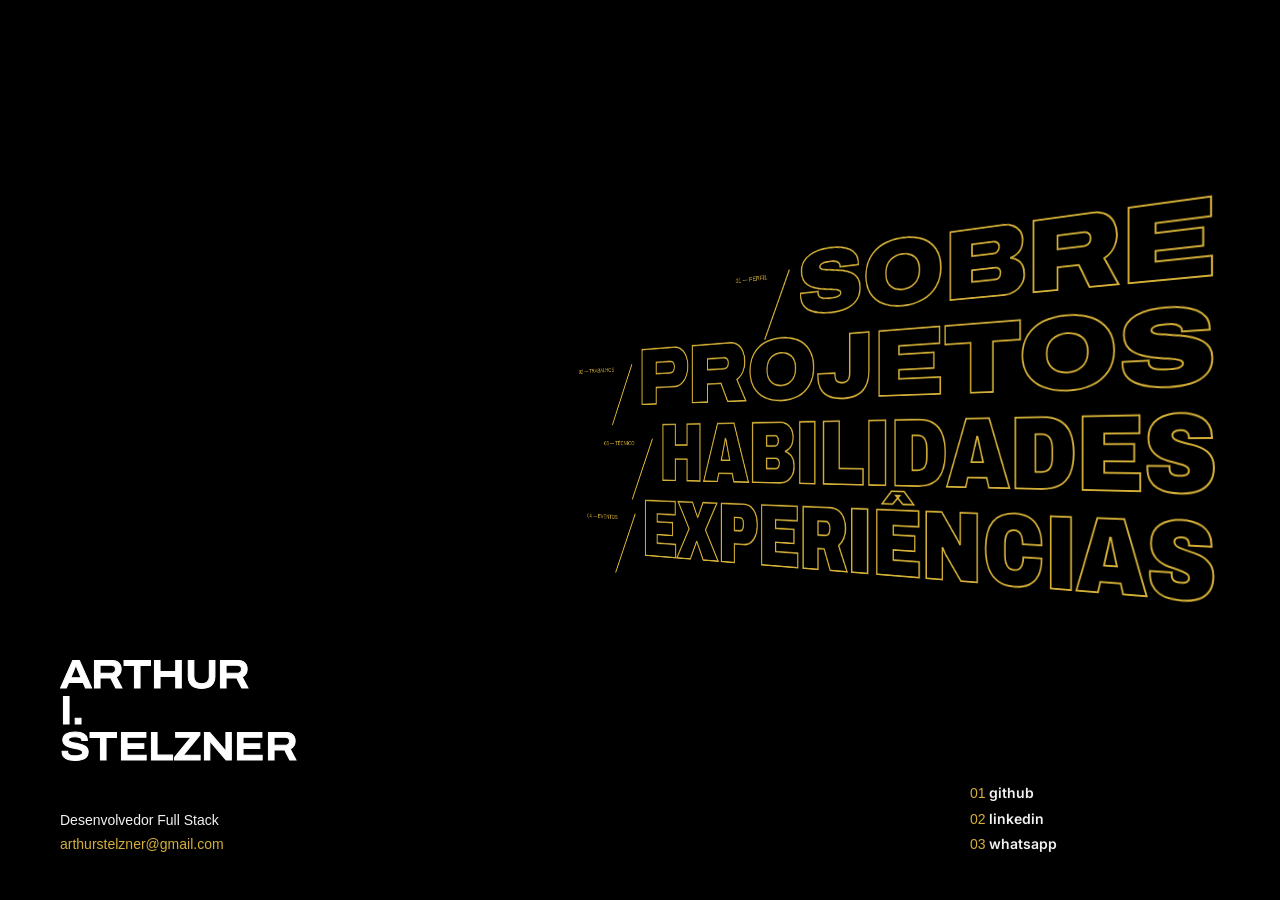
<file: index.html>
<!DOCTYPE html>
<html lang="pt-BR" class="night-mode">
<head>
  <meta charset="UTF-8">
  <meta name="viewport" content="width=device-width, initial-scale=1, minimum-scale=1, maximum-scale=5">
  <meta name="description" content="Portfólio de Arthur I. Stelzner — desenvolvedor full stack, criando experiências digitais com personalidade e precisão.">
  <meta name="theme-color" content="#000000">

  <!-- Aplica o tema salvo antes de qualquer pintura da página -->
  <script>
    (function () {
      try {
        var stored = localStorage.getItem('theme');
        var root = document.documentElement;

        if (stored === 'light-mode' || stored === 'night-mode') {
          root.classList.remove('night-mode', 'light-mode');
          root.classList.add(stored);
        }

        var meta = document.querySelector('meta[name="theme-color"]');
        if (meta) {
          meta.setAttribute('content', root.classList.contains('light-mode') ? '#f2f2f2' : '#000000');
        }
      } catch (error) {}
    })();
  </script>
  <meta property="og:title" content="Arthur I. Stelzner — Desenvolvedor Full Stack">
  <meta property="og:description" content="Portfólio de Arthur I. Stelzner — projetos, habilidades e contato.">
  <meta property="og:type" content="website">
  <title>Arthur I. Stelzner — Desenvolvedor Full Stack</title>

  <link rel="preload" href="assets/fonts/archivo-latin.woff2" as="font" type="font/woff2" crossorigin>
  <link rel="preload" href="assets/fonts/inter-latin.woff2" as="font" type="font/woff2" crossorigin>
  <link rel="stylesheet" href="css/style.css">
  <link rel="icon" href="assets/favicon.svg" type="image/svg+xml">
  <!-- Primeira pintura: fundo do tema + cortina opaca, sem flash de conteúdo cru -->
  <style>
    html { background-color: #000; }
    html.light-mode { background-color: #f2f2f2; }
    .curtain {
      position: fixed;
      inset: 0;
      z-index: 100;
      background-color: #000;
    }
    html.light-mode .curtain { background-color: #f2f2f2; }
  </style>
  <noscript>
    <style>
      .curtain { display: none !important; }
      body,
      body.home-page.intro {
        overflow-x: hidden !important;
        overflow-y: auto !important;
        height: auto !important;
        pointer-events: auto !important;
      }
      .stagePerspective { height: auto !important; overflow: visible !important; }
      .stageContainer { height: auto !important; }
      .stage {
        position: static !important;
        min-height: 0 !important;
        padding: 5vw 5vw 12vh 0 !important;
        transform: none !important;
        animation: none !important;
      }
      .projectContainer {
        visibility: visible !important;
        opacity: 1 !important;
        animation: none !important;
      }
      .ui .contact ul,
      .ui .links li,
      .ui .social li { opacity: 1 !important; transform: none !important; }
      .mobile-nav { display: none !important; }

      @media (max-width: 767px) {
        .ui {
          position: static !important;
          display: block !important;
          padding: 5vw var(--gutter) 0 !important;
        }

        .ui .info {
          position: static !important;
          display: block !important;
          width: 100% !important;
          height: auto !important;
          padding: 12vw 0 0 !important;
          overflow: visible !important;
          opacity: 1 !important;
          visibility: visible !important;
          pointer-events: auto !important;
        }

        .stagePerspective {
          padding-top: 8vw !important;
        }

        .home-tagline {
          position: static !important;
          margin: 8vw var(--gutter) 0 !important;
          max-width: none !important;
        }
      }
    </style>
  </noscript>
</head>
<body class="home-page loading">

  <div class="curtain" aria-hidden="true"></div>

  <header class="ui">
    <a class="logo" href="#" aria-label="Arthur I. Stelzner — início" data-close-overlays>
      <span class="slideUp"><span>Arthur</span></span>
      <span class="slideUp"><span>I.</span></span>
      <span class="slideUp"><span>Stelzner</span></span>
      <span class="logo-role" aria-hidden="true">Desenvolvedor Full Stack</span>
    </a>

    <button class="mobile-nav" type="button" aria-label="Abrir menu" aria-expanded="false" aria-controls="menu-principal">
      <span class="mobile-nav-box"><span class="mobile-nav-inner"></span></span>
    </button>

    <div class="info" id="menu-principal">
      <div class="left">
        <div class="contact">
          <ul>
            <li>Desenvolvedor Full Stack</li>
            <li class="email"><a href="mailto:arthurstelzner@gmail.com"><strong>arthurstelzner@gmail.com</strong></a></li>
          </ul>
        </div>

      </div>

      <div class="right">
        <nav class="social" aria-label="Redes sociais">
          <ul>
            <li><a href="https://github.com/ThurStelzner?tab=repositories" target="_blank" rel="noopener"><span>01</span> <strong>github</strong></a></li>
            <li><a href="https://www.linkedin.com/in/arthur-iantas-stelzner-867a392b5" target="_blank" rel="noopener"><span>02</span> <strong>linkedin</strong></a></li>
            <li><a href="https://wa.me/47997092604" target="_blank" rel="noopener"><span>03</span> <strong>whatsapp</strong></a></li>
          </ul>
        </nav>

        <button class="color-mode" type="button" data-mode="night" aria-label="Mudar para o tema claro" title="Mudar para o tema claro">
          <span class="icon icon-moon" aria-hidden="true">
            <svg viewBox="0 0 24 24" fill="none" stroke="currentColor" stroke-width="1.4" stroke-linecap="round" stroke-linejoin="round">
              <path d="M21 12.8A9 9 0 1 1 11.2 3a7 7 0 0 0 9.8 9.8Z"/>
            </svg>
          </span>
          <span class="icon icon-sun" aria-hidden="true">
            <svg viewBox="0 0 24 24" fill="none">
              <circle cx="12" cy="12" r="4" fill="currentColor"/>
              <g stroke="currentColor" stroke-width="1.8" stroke-linecap="round">
                <path d="M12 2v2.4M12 19.6V22M2 12h2.4M19.6 12H22M4.9 4.9l1.7 1.7M17.4 17.4l1.7 1.7M19.1 4.9l-1.7 1.7M6.6 17.4l-1.7 1.7"/>
              </g>
            </svg>
          </span>
        </button>
      </div>

      <div class="copyright">© 2026 Arthur I. Stelzner. Todos os direitos reservados.</div>
    </div>
  </header>

  <p class="home-tagline">Desenvolvo aplicações web completas, da arquitetura de dados à interface do usuário.</p>

  <div class="stagePerspective parallaxPerspective">
    <div class="stageContainer">
      <main class="stage">
        <ul class="projects" aria-label="Navegação principal">
          <li class="projectsLi">
            <div class="projectContainer">
              <a href="sobre.html" data-info="01 — perfil" data-year="01">Sobre</a>
            </div>
          </li>
          <li class="projectsLi">
            <div class="projectContainer">
              <a href="projetos.html" data-info="02 — trabalhos" data-year="02">Projetos</a>
            </div>
          </li>
          <li class="projectsLi projectsLi--wide">
            <div class="projectContainer">
              <a href="habilidades.html" data-info="03 — técnico" data-year="03">Habilidades</a>
            </div>
          </li>
          <li class="projectsLi projectsLi--compact">
            <div class="projectContainer">
              <a href="experiencias.html" data-info="04 — eventos" data-year="04">Experiências</a>
            </div>
          </li>
        </ul>
      </main>
    </div>
  </div>

  <script src="js/app.js"></script>
</body>
</html>
</file>
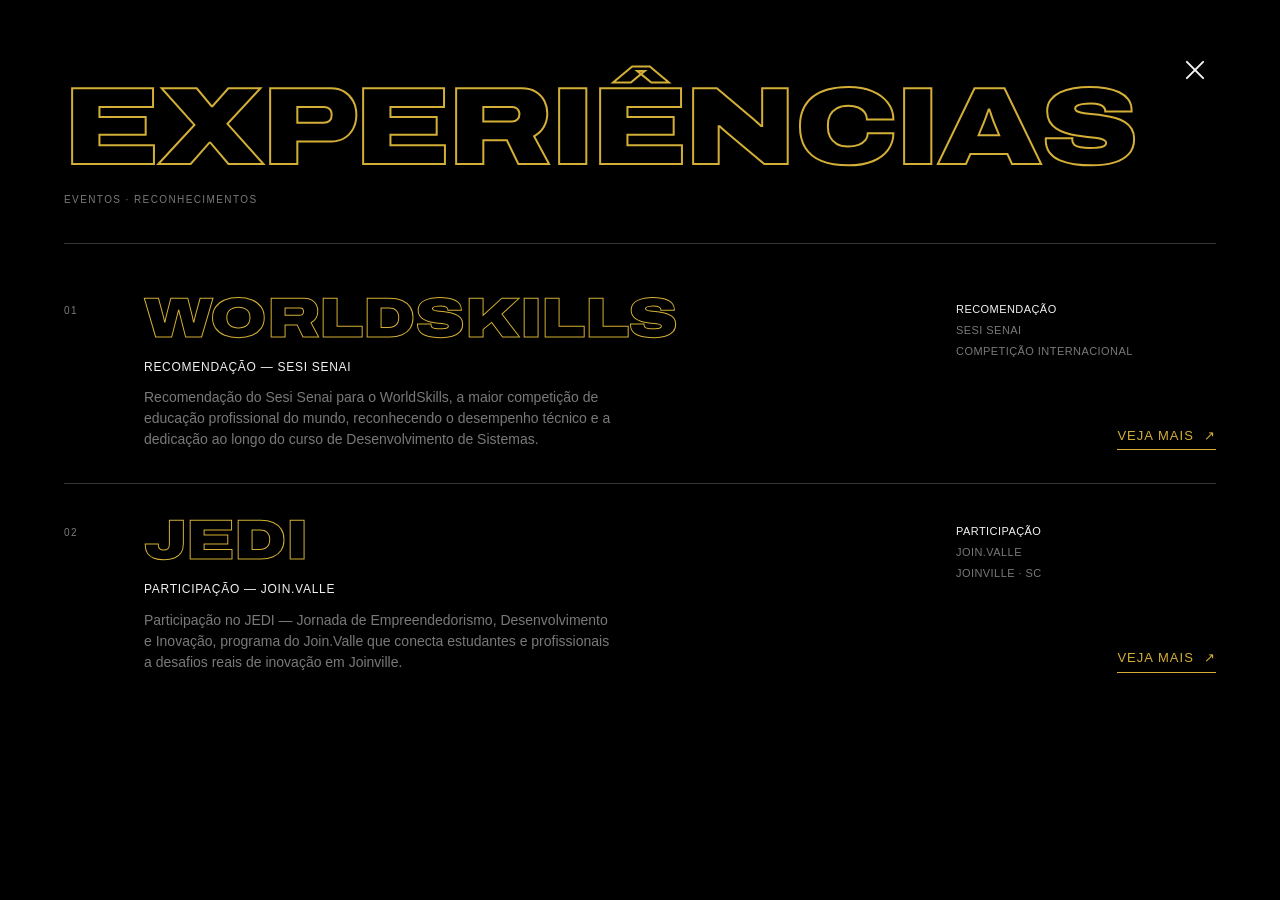
<file: experiencias.html>
<!DOCTYPE html>
<html lang="pt-BR" class="night-mode">
<head>
  <meta charset="UTF-8">
  <meta name="viewport" content="width=device-width, initial-scale=1, minimum-scale=1, maximum-scale=5">
  <meta name="description" content="Experiências e reconhecimentos de Arthur I. Stelzner — WorldSkills e JEDI (Join.Valle).">
  <meta name="theme-color" content="#000000">

  <!-- Aplica o tema salvo antes de qualquer pintura da página -->
  <script>
    (function () {
      try {
        var stored = localStorage.getItem('theme');
        var root = document.documentElement;

        if (stored === 'light-mode' || stored === 'night-mode') {
          root.classList.remove('night-mode', 'light-mode');
          root.classList.add(stored);
        }

        var meta = document.querySelector('meta[name="theme-color"]');
        if (meta) {
          meta.setAttribute('content', root.classList.contains('light-mode') ? '#f2f2f2' : '#000000');
        }
      } catch (error) {}
    })();
  </script>
  <meta property="og:title" content="Experiências — Arthur I. Stelzner">
  <meta property="og:description" content="Eventos e reconhecimentos de Arthur I. Stelzner — WorldSkills e JEDI.">
  <meta property="og:type" content="website">
  <title>Experiências — Arthur I. Stelzner</title>

  <link rel="preload" href="assets/fonts/archivo-latin.woff2" as="font" type="font/woff2" crossorigin>
  <link rel="preload" href="assets/fonts/inter-latin.woff2" as="font" type="font/woff2" crossorigin>
  <link rel="stylesheet" href="css/style.css">
  <link rel="icon" href="assets/favicon.svg" type="image/svg+xml">
  <!-- Primeira pintura: fundo do tema + cortina opaca, sem flash de conteúdo cru -->
  <style>
    html { background-color: #000; }
    html.light-mode { background-color: #f2f2f2; }
    .curtain {
      position: fixed;
      inset: 0;
      z-index: 100;
      background-color: #000;
    }
    html.light-mode .curtain { background-color: #f2f2f2; }
  </style>
  <noscript>
    <style>
      .curtain { display: none !important; }
      body { overflow: auto !important; height: auto !important; }
      .experience-detail { display: none !important; }
    </style>
  </noscript>
</head>
<body class="page experiencesShow loading" data-page="experiences">

  <div class="curtain" aria-hidden="true"></div>

  <!-- O cabeçalho não aparece nas páginas separadas: inert o mantém fora do foco e da leitura de tela. -->
  <header class="ui" inert>
    <a class="logo" href="index.html" aria-label="Arthur I. Stelzner — início">
      <span class="slideUp"><span>Arthur</span></span>
      <span class="slideUp"><span>I.</span></span>
      <span class="slideUp"><span>Stelzner</span></span>
      <span class="logo-role" aria-hidden="true">Desenvolvedor Full Stack</span>
    </a>

    <button class="mobile-nav" type="button" aria-label="Abrir menu" aria-expanded="false" aria-controls="menu-principal">
      <span class="mobile-nav-box"><span class="mobile-nav-inner"></span></span>
    </button>

    <div class="info" id="menu-principal">
      <div class="left">
        <div class="contact">
          <ul>
            <li>Desenvolvedor Full Stack</li>
            <li class="email"><a href="mailto:arthurstelzner@gmail.com"><strong>arthurstelzner@gmail.com</strong></a></li>
          </ul>
        </div>

      </div>

      <div class="right">
        <nav class="social" aria-label="Redes sociais">
          <ul>
            <li><a href="https://github.com/ThurStelzner?tab=repositories" target="_blank" rel="noopener"><span>01</span> <strong>github</strong></a></li>
            <li><a href="https://www.linkedin.com/in/arthur-iantas-stelzner-867a392b5" target="_blank" rel="noopener"><span>02</span> <strong>linkedin</strong></a></li>
            <li><a href="https://wa.me/47997092604" target="_blank" rel="noopener"><span>03</span> <strong>whatsapp</strong></a></li>
          </ul>
        </nav>

        <button class="color-mode" type="button" data-mode="night" aria-label="Mudar para o tema claro" title="Mudar para o tema claro">
          <span class="icon icon-moon" aria-hidden="true">
            <svg viewBox="0 0 24 24" fill="none" stroke="currentColor" stroke-width="1.4" stroke-linecap="round" stroke-linejoin="round">
              <path d="M21 12.8A9 9 0 1 1 11.2 3a7 7 0 0 0 9.8 9.8Z"/>
            </svg>
          </span>
          <span class="icon icon-sun" aria-hidden="true">
            <svg viewBox="0 0 24 24" fill="none">
              <circle cx="12" cy="12" r="4" fill="currentColor"/>
              <g stroke="currentColor" stroke-width="1.8" stroke-linecap="round">
                <path d="M12 2v2.4M12 19.6V22M2 12h2.4M19.6 12H22M4.9 4.9l1.7 1.7M17.4 17.4l1.7 1.7M19.1 4.9l-1.7 1.7M6.6 17.4l-1.7 1.7"/>
              </g>
            </svg>
          </span>
        </button>
      </div>

      <div class="copyright">© 2026 Arthur I. Stelzner. Todos os direitos reservados.</div>
    </div>
  </header>

  <section class="overlay experiences-panel is-open page-panel" id="experiencias" aria-labelledby="experiencias-titulo">
    <a class="btn-back" href="index.html" aria-label="Voltar ao início">
      <span class="btn-box"><span class="icon-close"></span></span>
    </a>

    <div class="overlay-scroll">
      <div class="experiences-panel-container">
        <header class="experiences-panel-head">
          <h2 class="experiences-panel-title" id="experiencias-titulo">Experiências</h2>
          <p class="experiences-panel-kicker">Eventos · Reconhecimentos</p>
        </header>

        <div class="experience-list">
          <article class="experience-item">
            <span class="experience-index" aria-hidden="true">01</span>
            <div class="experience-main">
              <h3 class="experience-name">WorldSkills</h3>
              <p class="experience-role">Recomendação — Sesi Senai</p>
              <p class="experience-desc">Recomendação do Sesi Senai para o WorldSkills, a maior competição de educação profissional do mundo, reconhecendo o desempenho técnico e a dedicação ao longo do curso de Desenvolvimento de Sistemas.</p>
            </div>
            <div class="experience-side">
              <div class="experience-meta">
                <span>Recomendação</span>
                <span>Sesi Senai</span>
                <span>Competição internacional</span>
              </div>
              <button class="experience-more" type="button" data-experience="worldskills">
                Veja mais <span aria-hidden="true">↗</span>
              </button>
            </div>
          </article>

          <article class="experience-item">
            <span class="experience-index" aria-hidden="true">02</span>
            <div class="experience-main">
              <h3 class="experience-name">JEDI</h3>
              <p class="experience-role">Participação — Join.Valle</p>
              <p class="experience-desc">Participação no JEDI — Jornada de Empreendedorismo, Desenvolvimento e Inovação, programa do Join.Valle que conecta estudantes e profissionais a desafios reais de inovação em Joinville.</p>
            </div>
            <div class="experience-side">
              <div class="experience-meta">
                <span>Participação</span>
                <span>Join.Valle</span>
                <span>Joinville · SC</span>
              </div>
              <button class="experience-more" type="button" data-experience="jedi">
                Veja mais <span aria-hidden="true">↗</span>
              </button>
            </div>
          </article>
        </div>
      </div>
    </div>
  </section>

  <section class="overlay experience-detail" id="experiencia-detalhe" role="dialog" aria-modal="true" aria-hidden="true" aria-labelledby="experiencia-titulo">
    <button class="btn-back" type="button" aria-label="Voltar para experiências" data-close-overlay>
      <span class="btn-box"><span class="icon-close"></span></span>
    </button>

    <div class="overlay-scroll">
      <div class="experience-detail-container">
        <header class="experience-detail-head">
          <p class="experience-detail-kicker" id="experiencia-kicker"></p>
          <h2 class="experience-detail-title" id="experiencia-titulo"></h2>
          <p class="experience-detail-role" id="experiencia-role"></p>
        </header>

        <div class="experience-detail-body">
          <div class="experience-detail-story">
            <p class="experience-detail-lead" id="experiencia-lead"></p>
            <div class="experience-detail-text" id="experiencia-texto"></div>
          </div>

          <div class="experience-detail-photos" id="experiencia-fotos" hidden></div>

          <aside class="experience-detail-meta" id="experiencia-meta" aria-label="Detalhes da experiência"></aside>
        </div>
      </div>
    </div>
  </section>

  <script src="js/app.js"></script>
</body>
</html>
</file>
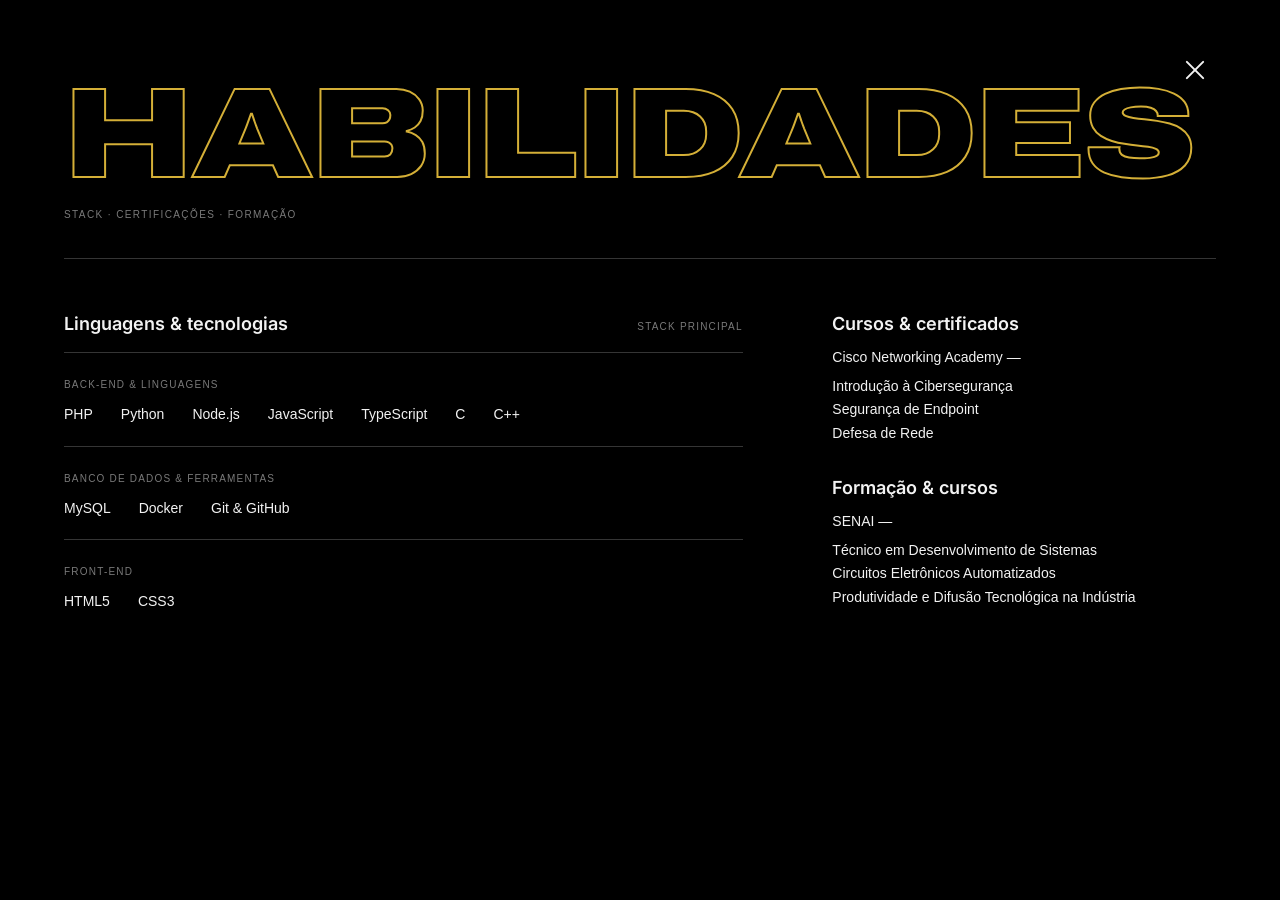
<file: habilidades.html>
<!DOCTYPE html>
<html lang="pt-BR" class="night-mode">
<head>
  <meta charset="UTF-8">
  <meta name="viewport" content="width=device-width, initial-scale=1, minimum-scale=1, maximum-scale=5">
  <meta name="description" content="Habilidades de Arthur I. Stelzner — linguagens, banco de dados, ferramentas, certificações e formação.">
  <meta name="theme-color" content="#000000">

  <!-- Aplica o tema salvo antes de qualquer pintura da página -->
  <script>
    (function () {
      try {
        var stored = localStorage.getItem('theme');
        var root = document.documentElement;

        if (stored === 'light-mode' || stored === 'night-mode') {
          root.classList.remove('night-mode', 'light-mode');
          root.classList.add(stored);
        }

        var meta = document.querySelector('meta[name="theme-color"]');
        if (meta) {
          meta.setAttribute('content', root.classList.contains('light-mode') ? '#f2f2f2' : '#000000');
        }
      } catch (error) {}
    })();
  </script>
  <meta property="og:title" content="Habilidades — Arthur I. Stelzner">
  <meta property="og:description" content="Stack, certificações e formação de Arthur I. Stelzner.">
  <meta property="og:type" content="website">
  <title>Habilidades — Arthur I. Stelzner</title>

  <link rel="preload" href="assets/fonts/archivo-latin.woff2" as="font" type="font/woff2" crossorigin>
  <link rel="preload" href="assets/fonts/inter-latin.woff2" as="font" type="font/woff2" crossorigin>
  <link rel="stylesheet" href="css/style.css">
  <link rel="icon" href="assets/favicon.svg" type="image/svg+xml">
  <!-- Primeira pintura: fundo do tema + cortina opaca, sem flash de conteúdo cru -->
  <style>
    html { background-color: #000; }
    html.light-mode { background-color: #f2f2f2; }
    .curtain {
      position: fixed;
      inset: 0;
      z-index: 100;
      background-color: #000;
    }
    html.light-mode .curtain { background-color: #f2f2f2; }
  </style>
  <noscript>
    <style>
      .curtain { display: none !important; }
      body { overflow: auto !important; height: auto !important; }
    </style>
  </noscript>
</head>
<body class="page skillsShow loading" data-page="skills">

  <div class="curtain" aria-hidden="true"></div>

  <!-- O cabeçalho não aparece nas páginas separadas: inert o mantém fora do foco e da leitura de tela. -->
  <header class="ui" inert>
    <a class="logo" href="index.html" aria-label="Arthur I. Stelzner — início">
      <span class="slideUp"><span>Arthur</span></span>
      <span class="slideUp"><span>I.</span></span>
      <span class="slideUp"><span>Stelzner</span></span>
      <span class="logo-role" aria-hidden="true">Desenvolvedor Full Stack</span>
    </a>

    <button class="mobile-nav" type="button" aria-label="Abrir menu" aria-expanded="false" aria-controls="menu-principal">
      <span class="mobile-nav-box"><span class="mobile-nav-inner"></span></span>
    </button>

    <div class="info" id="menu-principal">
      <div class="left">
        <div class="contact">
          <ul>
            <li>Desenvolvedor Full Stack</li>
            <li class="email"><a href="mailto:arthurstelzner@gmail.com"><strong>arthurstelzner@gmail.com</strong></a></li>
          </ul>
        </div>

      </div>

      <div class="right">
        <nav class="social" aria-label="Redes sociais">
          <ul>
            <li><a href="https://github.com/ThurStelzner?tab=repositories" target="_blank" rel="noopener"><span>01</span> <strong>github</strong></a></li>
            <li><a href="https://www.linkedin.com/in/arthur-iantas-stelzner-867a392b5" target="_blank" rel="noopener"><span>02</span> <strong>linkedin</strong></a></li>
            <li><a href="https://wa.me/47997092604" target="_blank" rel="noopener"><span>03</span> <strong>whatsapp</strong></a></li>
          </ul>
        </nav>

        <button class="color-mode" type="button" data-mode="night" aria-label="Mudar para o tema claro" title="Mudar para o tema claro">
          <span class="icon icon-moon" aria-hidden="true">
            <svg viewBox="0 0 24 24" fill="none" stroke="currentColor" stroke-width="1.4" stroke-linecap="round" stroke-linejoin="round">
              <path d="M21 12.8A9 9 0 1 1 11.2 3a7 7 0 0 0 9.8 9.8Z"/>
            </svg>
          </span>
          <span class="icon icon-sun" aria-hidden="true">
            <svg viewBox="0 0 24 24" fill="none">
              <circle cx="12" cy="12" r="4" fill="currentColor"/>
              <g stroke="currentColor" stroke-width="1.8" stroke-linecap="round">
                <path d="M12 2v2.4M12 19.6V22M2 12h2.4M19.6 12H22M4.9 4.9l1.7 1.7M17.4 17.4l1.7 1.7M19.1 4.9l-1.7 1.7M6.6 17.4l-1.7 1.7"/>
              </g>
            </svg>
          </span>
        </button>
      </div>

      <div class="copyright">© 2026 Arthur I. Stelzner. Todos os direitos reservados.</div>
    </div>
  </header>

  <section class="overlay skills-panel is-open page-panel" id="habilidades" aria-labelledby="habilidades-titulo">
    <a class="btn-back" href="index.html" aria-label="Voltar ao início">
      <span class="btn-box"><span class="icon-close"></span></span>
    </a>

    <div class="overlay-scroll">
      <div class="skills-panel-container">
        <header class="skills-panel-head">
          <h2 class="skills-panel-title" id="habilidades-titulo">Habilidades</h2>
          <p class="skills-panel-kicker">Stack · Certificações · Formação</p>
        </header>

        <div class="skills-panel-body">
          <div class="skills-panel-main">
            <div class="skills-block-head">
              <h3 class="heading">Linguagens &amp; tecnologias</h3>
              <span class="skills-block-note">Stack principal</span>
            </div>

            <div class="skills-groups">
              <section class="skills-group">
                <h4 class="skills-group-title">Back-end &amp; linguagens</h4>
                <ul class="tech-list">
                  <li>PHP</li>
                  <li>Python</li>
                  <li>Node.js</li>
                  <li>JavaScript</li>
                  <li>TypeScript</li>
                  <li>C</li>
                  <li>C++</li>
                </ul>
              </section>

              <section class="skills-group">
                <h4 class="skills-group-title">Banco de dados &amp; ferramentas</h4>
                <ul class="tech-list">
                  <li>MySQL</li>
                  <li>Docker</li>
                  <li>Git &amp; GitHub</li>
                </ul>
              </section>

              <section class="skills-group">
                <h4 class="skills-group-title">Front-end</h4>
                <ul class="tech-list">
                  <li>HTML5</li>
                  <li>CSS3</li>
                </ul>
              </section>
            </div>
          </div>

          <aside class="skills-panel-side">
            <div class="info">
              <h5 class="heading">Cursos &amp; certificados</h5>
              <h6 class="title">Cisco Networking Academy —</h6>
              <ul>
                <li>Introdução à Cibersegurança</li>
                <li>Segurança de Endpoint</li>
                <li>Defesa de Rede</li>
              </ul>
            </div>

            <div class="info">
              <h5 class="heading">Formação &amp; cursos</h5>
              <h6 class="title">SENAI —</h6>
              <ul>
                <li>Técnico em Desenvolvimento de Sistemas</li>
                <li>Circuitos Eletrônicos Automatizados</li>
                <li>Produtividade e Difusão Tecnológica na Indústria</li>
              </ul>
            </div>
          </aside>
        </div>
      </div>
    </div>
  </section>

  <script src="js/app.js"></script>
</body>
</html>
</file>
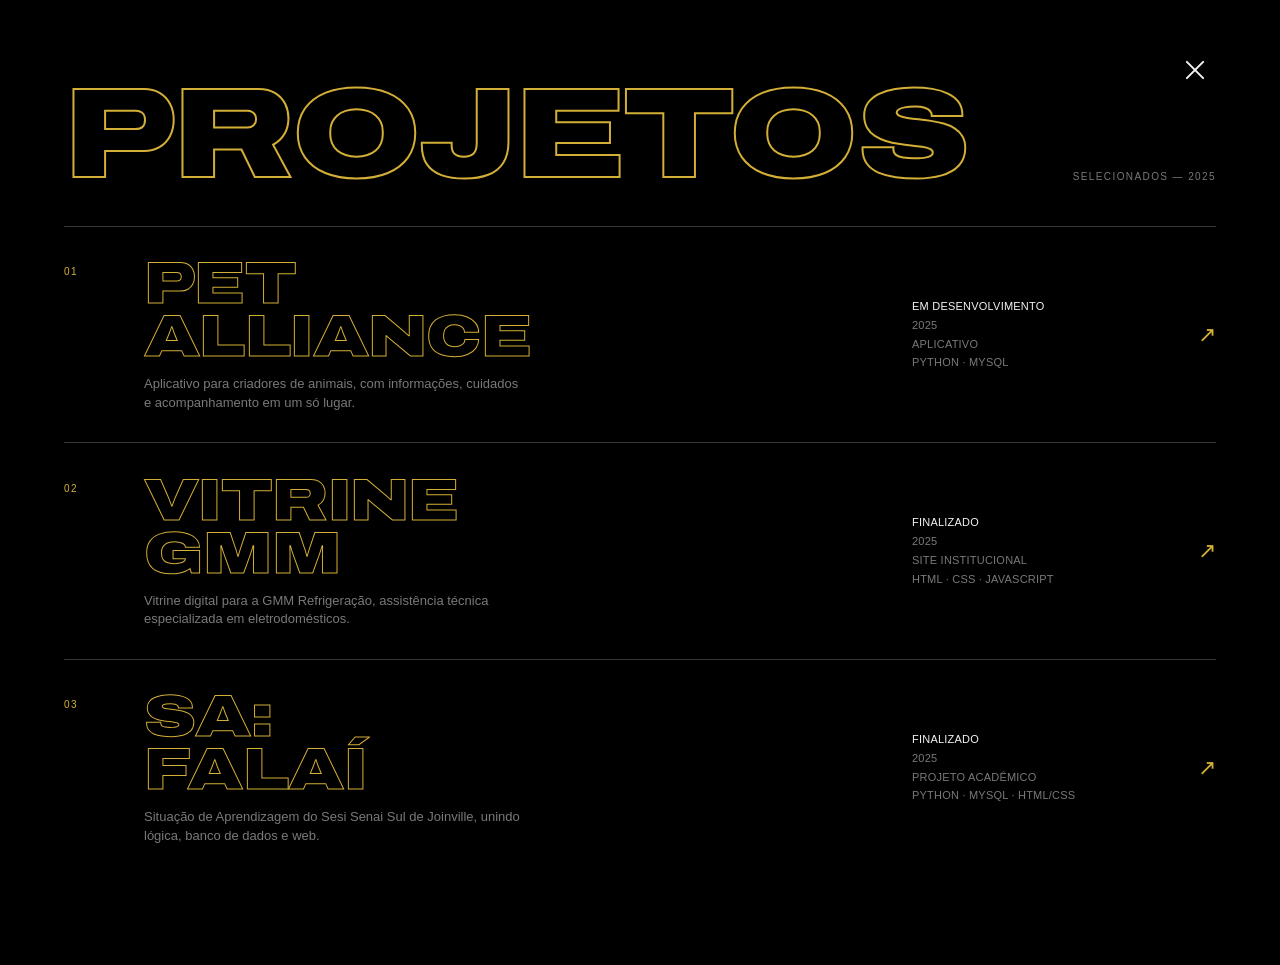
<file: projetos.html>
<!DOCTYPE html>
<html lang="pt-BR" class="night-mode">
<head>
  <meta charset="UTF-8">
  <meta name="viewport" content="width=device-width, initial-scale=1, minimum-scale=1, maximum-scale=5">
  <meta name="description" content="Projetos de Arthur I. Stelzner — PetAlliance, Vitrine GMM e SA: Falaí.">
  <meta name="theme-color" content="#000000">

  <!-- Aplica o tema salvo antes de qualquer pintura da página -->
  <script>
    (function () {
      try {
        var stored = localStorage.getItem('theme');
        var root = document.documentElement;

        if (stored === 'light-mode' || stored === 'night-mode') {
          root.classList.remove('night-mode', 'light-mode');
          root.classList.add(stored);
        }

        var meta = document.querySelector('meta[name="theme-color"]');
        if (meta) {
          meta.setAttribute('content', root.classList.contains('light-mode') ? '#f2f2f2' : '#000000');
        }
      } catch (error) {}
    })();
  </script>
  <meta property="og:title" content="Projetos — Arthur I. Stelzner">
  <meta property="og:description" content="PetAlliance, Vitrine GMM e SA: Falaí — projetos de Arthur I. Stelzner.">
  <meta property="og:type" content="website">
  <title>Projetos — Arthur I. Stelzner</title>

  <link rel="preload" href="assets/fonts/archivo-latin.woff2" as="font" type="font/woff2" crossorigin>
  <link rel="preload" href="assets/fonts/inter-latin.woff2" as="font" type="font/woff2" crossorigin>
  <link rel="stylesheet" href="css/style.css">
  <link rel="icon" href="assets/favicon.svg" type="image/svg+xml">
  <!-- Primeira pintura: fundo do tema + cortina opaca, sem flash de conteúdo cru -->
  <style>
    html { background-color: #000; }
    html.light-mode { background-color: #f2f2f2; }
    .curtain {
      position: fixed;
      inset: 0;
      z-index: 100;
      background-color: #000;
    }
    html.light-mode .curtain { background-color: #f2f2f2; }
  </style>
  <noscript>
    <style>
      .curtain { display: none !important; }
      body { overflow: auto !important; height: auto !important; }
      .case-study { display: none !important; }
    </style>
  </noscript>
</head>
<body class="page projectsShow loading" data-page="projects">

  <div class="curtain" aria-hidden="true"></div>

  <!-- O cabeçalho não aparece nas páginas separadas: inert o mantém fora do foco e da leitura de tela. -->
  <header class="ui" inert>
    <a class="logo" href="index.html" aria-label="Arthur I. Stelzner — início">
      <span class="slideUp"><span>Arthur</span></span>
      <span class="slideUp"><span>I.</span></span>
      <span class="slideUp"><span>Stelzner</span></span>
      <span class="logo-role" aria-hidden="true">Desenvolvedor Full Stack</span>
    </a>

    <button class="mobile-nav" type="button" aria-label="Abrir menu" aria-expanded="false" aria-controls="menu-principal">
      <span class="mobile-nav-box"><span class="mobile-nav-inner"></span></span>
    </button>

    <div class="info" id="menu-principal">
      <div class="left">
        <div class="contact">
          <ul>
            <li>Desenvolvedor Full Stack</li>
            <li class="email"><a href="mailto:arthurstelzner@gmail.com"><strong>arthurstelzner@gmail.com</strong></a></li>
          </ul>
        </div>

      </div>

      <div class="right">
        <nav class="social" aria-label="Redes sociais">
          <ul>
            <li><a href="https://github.com/ThurStelzner?tab=repositories" target="_blank" rel="noopener"><span>01</span> <strong>github</strong></a></li>
            <li><a href="https://www.linkedin.com/in/arthur-iantas-stelzner-867a392b5" target="_blank" rel="noopener"><span>02</span> <strong>linkedin</strong></a></li>
            <li><a href="https://wa.me/47997092604" target="_blank" rel="noopener"><span>03</span> <strong>whatsapp</strong></a></li>
          </ul>
        </nav>

        <button class="color-mode" type="button" data-mode="night" aria-label="Mudar para o tema claro" title="Mudar para o tema claro">
          <span class="icon icon-moon" aria-hidden="true">
            <svg viewBox="0 0 24 24" fill="none" stroke="currentColor" stroke-width="1.4" stroke-linecap="round" stroke-linejoin="round">
              <path d="M21 12.8A9 9 0 1 1 11.2 3a7 7 0 0 0 9.8 9.8Z"/>
            </svg>
          </span>
          <span class="icon icon-sun" aria-hidden="true">
            <svg viewBox="0 0 24 24" fill="none">
              <circle cx="12" cy="12" r="4" fill="currentColor"/>
              <g stroke="currentColor" stroke-width="1.8" stroke-linecap="round">
                <path d="M12 2v2.4M12 19.6V22M2 12h2.4M19.6 12H22M4.9 4.9l1.7 1.7M17.4 17.4l1.7 1.7M19.1 4.9l-1.7 1.7M6.6 17.4l-1.7 1.7"/>
              </g>
            </svg>
          </span>
        </button>
      </div>

      <div class="copyright">© 2026 Arthur I. Stelzner. Todos os direitos reservados.</div>
    </div>
  </header>

  <section class="overlay projects-panel is-open page-panel" id="projetos" aria-labelledby="projetos-titulo">
    <a class="btn-back" href="index.html" aria-label="Voltar ao início">
      <span class="btn-box"><span class="icon-close"></span></span>
    </a>

    <div class="overlay-scroll">
      <div class="projects-panel-container">
        <header class="projects-panel-head">
          <h2 class="projects-panel-title" id="projetos-titulo">Projetos</h2>
          <p class="projects-panel-kicker">Selecionados — 2025</p>
        </header>

        <ul class="project-list">
          <li class="project-item">
            <a class="project-card" href="https://github.com/ThurStelzner/PetAlliance" target="_blank" rel="noopener" data-project="petalliance">
              <span class="project-card-index" aria-hidden="true">01</span>
              <span class="project-card-main">
                <span class="project-card-name">Pet<br>Alliance</span>
                <span class="project-card-desc">Aplicativo para criadores de animais, com informações, cuidados e acompanhamento em um só lugar.</span>
              </span>
              <span class="project-card-meta">
                <span>Em desenvolvimento</span>
                <span>2025</span>
                <span>Aplicativo</span>
                <span>Python · MySQL</span>
              </span>
              <span class="project-card-arrow" aria-hidden="true">↗</span>
            </a>
          </li>
          <li class="project-item">
            <a class="project-card" href="https://github.com/ThurStelzner/VitrineGMM" target="_blank" rel="noopener" data-project="vitrine">
              <span class="project-card-index" aria-hidden="true">02</span>
              <span class="project-card-main">
                <span class="project-card-name">Vitrine<br>GMM</span>
                <span class="project-card-desc">Vitrine digital para a GMM Refrigeração, assistência técnica especializada em eletrodomésticos.</span>
              </span>
              <span class="project-card-meta">
                <span>Finalizado</span>
                <span>2025</span>
                <span>Site institucional</span>
                <span>HTML · CSS · JavaScript</span>
              </span>
              <span class="project-card-arrow" aria-hidden="true">↗</span>
            </a>
          </li>
          <li class="project-item">
            <a class="project-card" href="https://github.com/ThurStelzner/FalaiSA" target="_blank" rel="noopener" data-project="falai">
              <span class="project-card-index" aria-hidden="true">03</span>
              <span class="project-card-main">
                <span class="project-card-name">SA:<br>Falaí</span>
                <span class="project-card-desc">Situação de Aprendizagem do Sesi Senai Sul de Joinville, unindo lógica, banco de dados e web.</span>
              </span>
              <span class="project-card-meta">
                <span>Finalizado</span>
                <span>2025</span>
                <span>Projeto acadêmico</span>
                <span>Python · MySQL · HTML/CSS</span>
              </span>
              <span class="project-card-arrow" aria-hidden="true">↗</span>
            </a>
          </li>
        </ul>
      </div>
    </div>
  </section>

  <section class="overlay case-study" id="case-study" role="dialog" aria-modal="true" aria-hidden="true" aria-labelledby="case-title">
    <button class="btn-back" type="button" aria-label="Voltar para projetos" data-close-overlay>
      <span class="btn-box"><span class="icon-close"></span></span>
    </button>

    <div class="overlay-scroll">
      <div class="case-container">
        <div class="case-head">
          <p class="case-kicker" id="case-kicker">Projeto — 01</p>
          <h2 class="case-title" id="case-title"></h2>
        </div>

        <div class="case-body">
          <div class="case-summary">
            <p id="case-description"></p>
            <a class="arrow-link" id="case-link" href="#" target="_blank" rel="noopener">Ver no GitHub <span aria-hidden="true">↗</span></a>
          </div>

          <aside class="case-meta" aria-label="Detalhes do projeto">
            <div><span class="label">Status</span><span id="case-status"></span></div>
            <div><span class="label">Ano</span><span id="case-year"></span></div>
            <div><span class="label">Tipo</span><span id="case-type"></span></div>
            <div><span class="label">Stack</span><span id="case-stack"></span></div>
          </aside>
        </div>
      </div>
    </div>
  </section>

  <script src="js/app.js"></script>
</body>
</html>
</file>
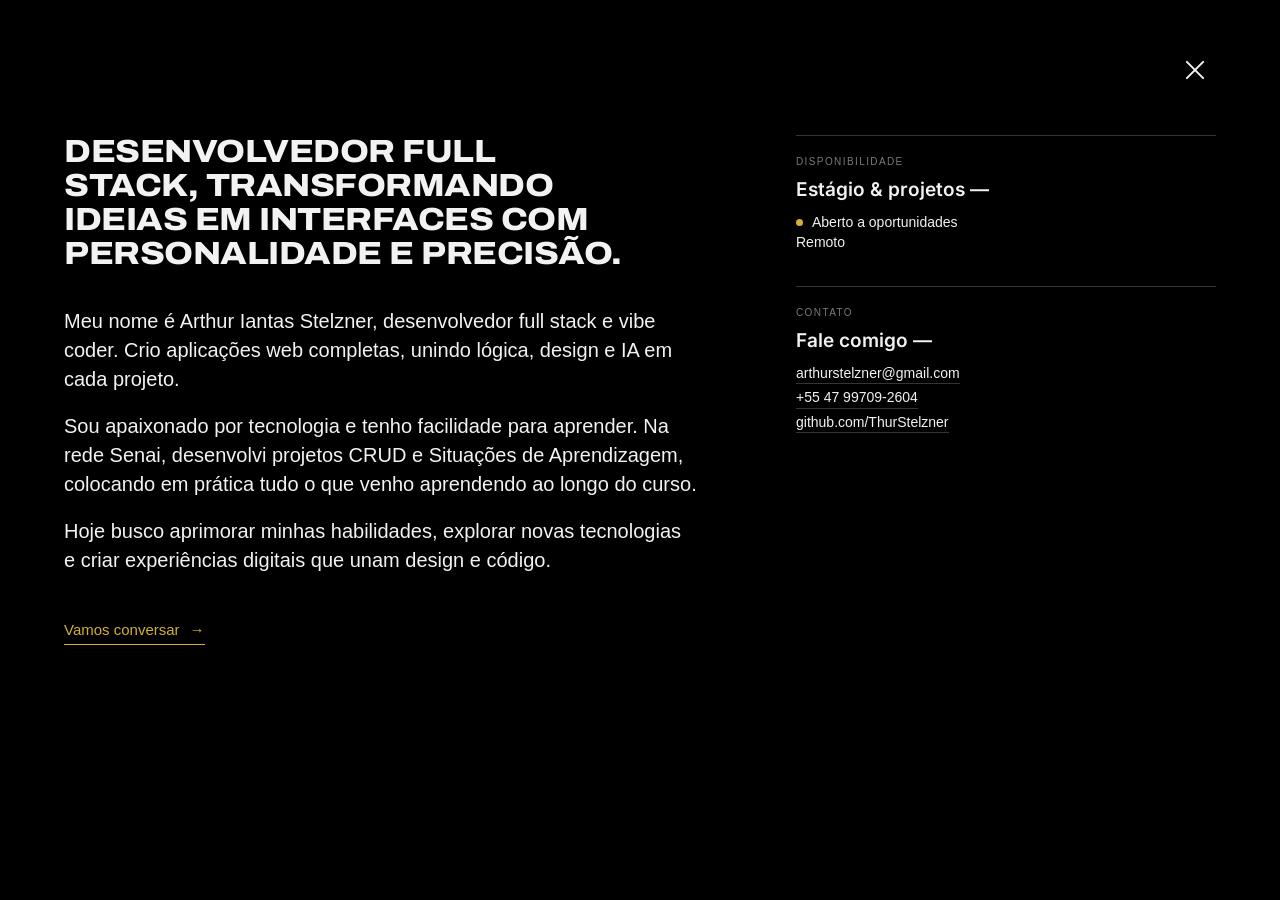
<file: sobre.html>
<!DOCTYPE html>
<html lang="pt-BR" class="night-mode">
<head>
  <meta charset="UTF-8">
  <meta name="viewport" content="width=device-width, initial-scale=1, minimum-scale=1, maximum-scale=5">
  <meta name="description" content="Sobre Arthur Iantas Stelzner — desenvolvedor full stack e vibe coder, criando aplicações web completas.">
  <meta name="theme-color" content="#000000">

  <!-- Aplica o tema salvo antes de qualquer pintura da página -->
  <script>
    (function () {
      try {
        var stored = localStorage.getItem('theme');
        var root = document.documentElement;

        if (stored === 'light-mode' || stored === 'night-mode') {
          root.classList.remove('night-mode', 'light-mode');
          root.classList.add(stored);
        }

        var meta = document.querySelector('meta[name="theme-color"]');
        if (meta) {
          meta.setAttribute('content', root.classList.contains('light-mode') ? '#f2f2f2' : '#000000');
        }
      } catch (error) {}
    })();
  </script>
  <meta property="og:title" content="Sobre — Arthur I. Stelzner">
  <meta property="og:description" content="Desenvolvedor full stack e vibe coder — aplicações web completas, da lógica ao design.">
  <meta property="og:type" content="website">
  <title>Sobre — Arthur I. Stelzner</title>

  <link rel="preload" href="assets/fonts/archivo-latin.woff2" as="font" type="font/woff2" crossorigin>
  <link rel="preload" href="assets/fonts/inter-latin.woff2" as="font" type="font/woff2" crossorigin>
  <link rel="stylesheet" href="css/style.css">
  <link rel="icon" href="assets/favicon.svg" type="image/svg+xml">
  <!-- Primeira pintura: fundo do tema + cortina opaca, sem flash de conteúdo cru -->
  <style>
    html { background-color: #000; }
    html.light-mode { background-color: #f2f2f2; }
    .curtain {
      position: fixed;
      inset: 0;
      z-index: 100;
      background-color: #000;
    }
    html.light-mode .curtain { background-color: #f2f2f2; }
  </style>
  <noscript>
    <style>
      .curtain { display: none !important; }
      body { overflow: auto !important; height: auto !important; }
    </style>
  </noscript>
</head>
<body class="page aboutShow loading" data-page="about">

  <div class="curtain" aria-hidden="true"></div>

  <!-- O cabeçalho não aparece nas páginas separadas: inert o mantém fora do foco e da leitura de tela. -->
  <header class="ui" inert>
    <a class="logo" href="index.html" aria-label="Arthur I. Stelzner — início">
      <span class="slideUp"><span>Arthur</span></span>
      <span class="slideUp"><span>I.</span></span>
      <span class="slideUp"><span>Stelzner</span></span>
      <span class="logo-role" aria-hidden="true">Desenvolvedor Full Stack</span>
    </a>

    <button class="mobile-nav" type="button" aria-label="Abrir menu" aria-expanded="false" aria-controls="menu-principal">
      <span class="mobile-nav-box"><span class="mobile-nav-inner"></span></span>
    </button>

    <div class="info" id="menu-principal">
      <div class="left">
        <div class="contact">
          <ul>
            <li>Desenvolvedor Full Stack</li>
            <li class="email"><a href="mailto:arthurstelzner@gmail.com"><strong>arthurstelzner@gmail.com</strong></a></li>
          </ul>
        </div>

      </div>

      <div class="right">
        <nav class="social" aria-label="Redes sociais">
          <ul>
            <li><a href="https://github.com/ThurStelzner?tab=repositories" target="_blank" rel="noopener"><span>01</span> <strong>github</strong></a></li>
            <li><a href="https://www.linkedin.com/in/arthur-iantas-stelzner-867a392b5" target="_blank" rel="noopener"><span>02</span> <strong>linkedin</strong></a></li>
            <li><a href="https://wa.me/47997092604" target="_blank" rel="noopener"><span>03</span> <strong>whatsapp</strong></a></li>
          </ul>
        </nav>

        <button class="color-mode" type="button" data-mode="night" aria-label="Mudar para o tema claro" title="Mudar para o tema claro">
          <span class="icon icon-moon" aria-hidden="true">
            <svg viewBox="0 0 24 24" fill="none" stroke="currentColor" stroke-width="1.4" stroke-linecap="round" stroke-linejoin="round">
              <path d="M21 12.8A9 9 0 1 1 11.2 3a7 7 0 0 0 9.8 9.8Z"/>
            </svg>
          </span>
          <span class="icon icon-sun" aria-hidden="true">
            <svg viewBox="0 0 24 24" fill="none">
              <circle cx="12" cy="12" r="4" fill="currentColor"/>
              <g stroke="currentColor" stroke-width="1.8" stroke-linecap="round">
                <path d="M12 2v2.4M12 19.6V22M2 12h2.4M19.6 12H22M4.9 4.9l1.7 1.7M17.4 17.4l1.7 1.7M19.1 4.9l-1.7 1.7M6.6 17.4l-1.7 1.7"/>
              </g>
            </svg>
          </span>
        </button>
      </div>

      <div class="copyright">© 2026 Arthur I. Stelzner. Todos os direitos reservados.</div>
    </div>
  </header>

  <section class="overlay about is-open page-panel" id="sobre" aria-labelledby="sobre-titulo">
    <a class="btn-back" href="index.html" aria-label="Voltar ao início">
      <span class="btn-box"><span class="icon-close"></span></span>
    </a>

    <div class="overlay-scroll">
      <div class="container">
        <div class="left">
          <h2 class="heading" id="sobre-titulo">Desenvolvedor Full Stack, transformando ideias em interfaces com personalidade e precisão.</h2>
          <p>Meu nome é Arthur Iantas Stelzner, desenvolvedor full stack e vibe coder. Crio aplicações web completas, unindo lógica, design e IA em cada projeto.</p>
          <p>Sou apaixonado por tecnologia e tenho facilidade para aprender. Na rede Senai, desenvolvi projetos CRUD e Situações de Aprendizagem, colocando em prática tudo o que venho aprendendo ao longo do curso.</p>
          <p>Hoje busco aprimorar minhas habilidades, explorar novas tecnologias e criar experiências digitais que unam design e código.</p>
          <div class="about-cta">
            <a class="arrow-link" href="mailto:arthurstelzner@gmail.com">Vamos conversar <span aria-hidden="true">→</span></a>
          </div>
        </div>

        <div class="right">
          <div class="info">
            <h5 class="heading">Disponibilidade</h5>
            <h6 class="title">Estágio &amp; projetos —</h6>
            <p>Aberto a oportunidades</p>
            <p>Remoto</p>
          </div>

          <div class="info">
            <h5 class="heading">Contato</h5>
            <h6 class="title">Fale comigo —</h6>
            <ul>
              <li><a href="mailto:arthurstelzner@gmail.com">arthurstelzner@gmail.com</a></li>
              <li><a href="https://wa.me/47997092604" target="_blank" rel="noopener">+55 47 99709-2604</a></li>
              <li><a href="https://github.com/ThurStelzner" target="_blank" rel="noopener">github.com/ThurStelzner</a></li>
            </ul>
          </div>
        </div>
      </div>
    </div>
  </section>

  <script src="js/app.js"></script>
</body>
</html>
</file>
<file: css/style.css>
/* ==========================================================================
   Arthur I. Stelzner — portfólio
   ========================================================================== */

/* Fontes hospedadas localmente: sem requisição ao Google, a página pinta e
   fica interativa na hora (as fontes são pré-carregadas no HTML). */

@font-face {
  font-family: 'Archivo';
  font-style: normal;
  font-weight: 100 900;
  font-stretch: 62% 125%;
  font-display: swap;
  src: url(../assets/fonts/archivo-latin.woff2) format('woff2');
  unicode-range: U+0000-00FF, U+0131, U+0152-0153, U+02BB-02BC, U+02C6, U+02DA, U+02DC, U+0304, U+0308, U+0329, U+2000-206F, U+20AC, U+2122, U+2191, U+2193, U+2212, U+2215, U+FEFF, U+FFFD;
}

@font-face {
  font-family: 'Archivo';
  font-style: normal;
  font-weight: 100 900;
  font-stretch: 62% 125%;
  font-display: swap;
  src: url(../assets/fonts/archivo-latin-ext.woff2) format('woff2');
  unicode-range: U+0100-02BA, U+02BD-02C5, U+02C7-02CC, U+02CE-02D7, U+02DD-02FF, U+0304, U+0308, U+0329, U+1D00-1DBF, U+1E00-1E9F, U+1EF2-1EFF, U+2020, U+20A0-20AB, U+20AD-20C4, U+2113, U+2C60-2C7F, U+A720-A7FF;
}

@font-face {
  font-family: 'Inter';
  font-style: normal;
  font-weight: 300;
  font-display: swap;
  src: url(../assets/fonts/inter-latin.woff2) format('woff2');
  unicode-range: U+0000-00FF, U+0131, U+0152-0153, U+02BB-02BC, U+02C6, U+02DA, U+02DC, U+0304, U+0308, U+0329, U+2000-206F, U+20AC, U+2122, U+2191, U+2193, U+2212, U+2215, U+FEFF, U+FFFD;
}

@font-face {
  font-family: 'Inter';
  font-style: normal;
  font-weight: 400;
  font-display: swap;
  src: url(../assets/fonts/inter-latin.woff2) format('woff2');
  unicode-range: U+0000-00FF, U+0131, U+0152-0153, U+02BB-02BC, U+02C6, U+02DA, U+02DC, U+0304, U+0308, U+0329, U+2000-206F, U+20AC, U+2122, U+2191, U+2193, U+2212, U+2215, U+FEFF, U+FFFD;
}

@font-face {
  font-family: 'Inter';
  font-style: normal;
  font-weight: 500;
  font-display: swap;
  src: url(../assets/fonts/inter-latin.woff2) format('woff2');
  unicode-range: U+0000-00FF, U+0131, U+0152-0153, U+02BB-02BC, U+02C6, U+02DA, U+02DC, U+0304, U+0308, U+0329, U+2000-206F, U+20AC, U+2122, U+2191, U+2193, U+2212, U+2215, U+FEFF, U+FFFD;
}

@font-face {
  font-family: 'Inter';
  font-style: normal;
  font-weight: 600;
  font-display: swap;
  src: url(../assets/fonts/inter-latin.woff2) format('woff2');
  unicode-range: U+0000-00FF, U+0131, U+0152-0153, U+02BB-02BC, U+02C6, U+02DA, U+02DC, U+0304, U+0308, U+0329, U+2000-206F, U+20AC, U+2122, U+2191, U+2193, U+2212, U+2215, U+FEFF, U+FFFD;
}

@font-face {
  font-family: 'Inter';
  font-style: normal;
  font-weight: 300 600;
  font-display: swap;
  src: url(../assets/fonts/inter-latin-ext.woff2) format('woff2');
  unicode-range: U+0100-02BA, U+02BD-02C5, U+02C7-02CC, U+02CE-02D7, U+02DD-02FF, U+0304, U+0308, U+0329, U+1D00-1DBF, U+1E00-1E9F, U+1EF2-1EFF, U+2020, U+20A0-20AB, U+20AD-20C4, U+2113, U+2C60-2C7F, U+A720-A7FF;
}

:root {
  --bg: #f2f2f2;
  --ink: #000;
  --ui: #000;
  --logo: #000;
  --accent: #000;
  --muted: rgba(0, 0, 0, .5);
  --line: rgba(0, 0, 0, .2);
  --line-strong: rgba(0, 0, 0, .38);
  --scrim: rgba(255, 255, 255, .5);
  --scrim-end: rgba(255, 255, 255, 0);
  --project-fill: #000;
  --project-hover-fill: transparent;
  --project-stroke: #000;
  --selection: #ccc;

  --font-display: "Archivo", "Arial Black", Impact, sans-serif;
  --font-sans: "Inter", "Helvetica Neue", Arial, sans-serif;

  --ease-out: cubic-bezier(.23, 1, .32, 1);
  --ease-in-out: cubic-bezier(.755, .05, .855, .06);
  --ease-soft: cubic-bezier(.25, .46, .45, .94);
  --gutter: 60px;
  /* Inclinação de repouso dos itens 3D — a entrada precisa terminar aqui
     para não haver "pulo" quando o estado de intro é removido. */
  --rest-rotate: -45deg;
}

html.night-mode {
  --bg: #000;
  --ink: #f2f2f2;
  --ui: #f2f2f2;
  --logo: #fff;
  --accent: #d4af37;
  --muted: rgba(242, 242, 242, .5);
  --line: rgba(242, 242, 242, .22);
  --line-strong: rgba(242, 242, 242, .42);
  --scrim: rgba(0, 0, 0, .45);
  --scrim-end: rgba(0, 0, 0, 0);
  --project-fill: transparent;
  --project-hover-fill: var(--accent);
  --project-stroke: var(--accent);
  --selection: var(--accent);
}

/* ---------------------------------- base ---------------------------------- */

*,
*::before,
*::after {
  box-sizing: border-box;
  /* Remove o flash azul ao tocar em links e botões no celular. */
  -webkit-tap-highlight-color: transparent;
}

html {
  box-sizing: border-box;
  height: 100%;
  -webkit-text-size-adjust: 100%;
}

body {
  min-height: 100%;
  margin: 0;
  padding: 0;
  overflow-x: hidden;
  background-color: var(--bg);
  color: var(--ui);
  font-family: var(--font-sans);
  font-size: 14px;
  font-weight: 400;
  line-height: 1.4;
  -webkit-font-smoothing: antialiased;
  -moz-osx-font-smoothing: grayscale;
  font-kerning: auto;
  transition: background-color .5s ease, color .5s ease;
}

body.loading,
body.mobileNavOpen,
body.overlayOpen {
  overflow: hidden;
}

@media (min-width: 768px) {
  body.home-page {
    height: 100vh;
    height: 100dvh;
    overflow: hidden;
  }
}

::selection {
  background: var(--selection);
  color: var(--bg);
}

h1, h2, h3, h4, h5, h6,
p, figure, blockquote {
  margin: 0;
}

ul, ol {
  margin: 0;
  padding: 0;
  list-style: none;
}

a {
  color: inherit;
  text-decoration: none;
}

button {
  margin: 0;
  padding: 0;
  border: 0;
  background: none;
  color: inherit;
  font: inherit;
  cursor: pointer;
}

img, svg {
  display: block;
  max-width: 100%;
}

:focus-visible {
  outline: 2px solid var(--ui);
  outline-offset: 4px;
}

/* --------------------------------- loader --------------------------------- */

.curtain {
  position: fixed;
  inset: 0;
  z-index: 100;
  background-color: var(--bg);
  opacity: 0;
  pointer-events: none;
  transition: opacity .6s ease, background-color .5s ease;
}

body.loading .curtain {
  opacity: 1;
  pointer-events: auto;
}

/* ------------------------------- interface -------------------------------- */

.ui {
  position: fixed;
  bottom: 0;
  left: 0;
  z-index: 5;
  display: flex;
  align-items: flex-end;
  width: 100%;
  color: var(--ui);
  font-size: 14px;
}

.logo {
  position: absolute;
  bottom: calc(7.5vh + 67px);
  left: var(--gutter);
  z-index: 2;
  display: block;
  color: var(--logo);
  font-family: var(--font-display);
  font-size: 40px;
  font-weight: 600;
  font-stretch: 112%;
  line-height: .85;
  letter-spacing: -.015em;
  text-transform: uppercase;
  -webkit-text-stroke: 1px var(--logo);
  -webkit-backface-visibility: hidden;
  backface-visibility: hidden;
  transform: translateZ(0);
  transition:
    color .25s ease,
    -webkit-text-stroke-color .4s ease,
    opacity .4s ease,
    transform .9s var(--ease-out);
}

.logo .slideUp {
  display: block;
  overflow: hidden;
  padding-bottom: 2px;
}

.logo .slideUp span {
  display: block;
  transform: translateY(120%);
  animation: slide-up 1s var(--ease-out) .2s forwards;
}

.logo .slideUp:nth-child(2) span {
  animation-delay: .34s;
}

.logo .slideUp:nth-child(3) span {
  animation-delay: .48s;
}

/* Cargo abaixo do nome — só aparece no mobile. */
.logo-role {
  display: none;
}

/* Frase de apoio no rodapé da home — só aparece no mobile. */
.home-tagline {
  display: none;
}

@media (hover: hover) {
  .logo:hover {
    color: var(--bg);
  }

  html.night-mode .logo:hover {
    color: var(--accent);
    -webkit-text-stroke-color: var(--accent);
  }
}

@keyframes slide-up {
  0%   { transform: translateY(120%); }
  100% { transform: translateY(0); }
}

.ui .info {
  position: relative;
  display: flex;
  flex-wrap: wrap;
  align-items: flex-end;
  justify-content: space-between;
  width: 100vw;
  padding: 2.5vh var(--gutter) 5vh;
  transition: opacity .2s ease-in-out;
}

.ui .left {
  display: flex;
  align-items: flex-end;
  gap: 2.5vw;
  width: 70%;
}

.ui .right {
  position: relative;
  display: flex;
  justify-content: space-between;
  width: 30%;
  max-width: 250px;
}

.ui .contact {
  display: flex;
}

.ui .contact ul {
  margin: 0 3vw 0 0;
}

.ui .contact ul:last-child {
  margin-right: 0;
}

.ui li {
  margin-bottom: 5px;
}

.ui li:last-of-type {
  margin-bottom: 0;
}

.ui li > span {
  margin-right: 15px;
  font-size: 10px;
}

.ui .contact li {
  perspective: 400px;
}

.ui .info li {
  perspective: 250px;
  perspective-origin: 0;
}

.ui a:not(.logo),
.ui button.link {
  display: inline-block;
  position: relative;
  color: inherit;
  transform: rotateY(0deg) translateZ(0);
  transform-origin: left center;
  transition: transform .25s cubic-bezier(.175, .885, .32, 1.275);
}

.ui li:hover a,
.ui li:hover button.link,
.ui li:focus-within a,
.ui li:focus-within button.link {
  transform: rotateY(15deg) translateZ(0);
}

.ui button.link {
  text-align: left;
}

.ui .email a {
  color: var(--accent);
}

.ui .email strong {
  font-weight: 500;
}

.ui .social li a > span {
  color: var(--accent);
}

/* links do rodapé: barra expansiva no lugar da inclinação */
.ui .email a,
.ui li.email:hover a,
.ui li.email:focus-within a,
.ui .social li a,
.ui .social li:hover a,
.ui .social li:focus-within a {
  transform: none;
  transition: none;
}

.ui .email a::after,
.ui .social li a::after {
  content: "";
  position: absolute;
  left: 0;
  right: 0;
  bottom: -4px;
  height: 2px;
  border-radius: 1px;
  background-color: currentColor;
  transform: scaleX(0);
  transform-origin: center;
  transition: transform .35s var(--ease-out);
}

@media (hover: hover) {
  .ui .email a:hover::after,
  .ui .social li a:hover::after {
    transform: scaleX(1);
  }
}

.ui .email a:focus-visible::after,
.ui .social li a:focus-visible::after {
  transform: scaleX(1);
}

.ui .links li {
  width: max-content;
}

.ui .links ul {
  transition: transform .5s var(--ease-out) .25s;
}

.ui .social {
  width: 100%;
}

.ui .links .about-li,
.ui .links .projects-li {
  position: relative;
}

.ui .links .about-li::after,
.ui .links .projects-li::after {
  content: "";
  pointer-events: none;
  position: absolute;
  top: 50%;
  left: calc(100% + 15px);
  width: 40px;
  height: 2px;
  border-radius: 1px;
  background-color: var(--ui);
  transform-origin: left center;
  transform: translateY(-50%) scaleX(0) translateZ(0);
  transition: transform .25s cubic-bezier(.895, .03, .685, .22);
}

body.aboutShow .ui .links .about-li::after,
body.caseShow .ui .links .projects-li::after {
  transform: translateY(-50%) scaleX(1) translateZ(0);
  transition-delay: .25s;
}

.ui .social li,
.ui .contact ul,
.ui .links li {
  opacity: 0;
  transform: translateY(50%);
  animation: ui-in 1s var(--ease-soft) forwards;
}

.ui .contact ul:first-child { animation-delay: .8s; }
.ui .contact ul:nth-child(2) { animation-delay: 1s; }
.ui .links li:nth-child(1)   { animation-delay: 1.2s; }
.ui .links li:nth-child(2)   { animation-delay: 1.3s; }
.ui .social li:nth-child(1)  { animation-delay: 1.4s; }
.ui .social li:nth-child(2)  { animation-delay: 1.5s; }
.ui .social li:nth-child(3)  { animation-delay: 1.6s; }

@keyframes ui-in {
  0%   { opacity: 0; transform: translateY(50%); }
  100% { opacity: 1; transform: translateY(0); }
}

.ui .copyright {
  position: absolute;
  bottom: 10px;
  left: var(--gutter);
  width: 50%;
  color: var(--ui);
  font-size: 10px;
  opacity: .5;
  transition: opacity .5s ease;
}

@media (min-width: 1025px) {
  .ui .copyright {
    opacity: 0;
  }

  body.uiHover:not(.aboutShow):not(.projectsShow):not(.caseShow) .ui .copyright {
    opacity: .5;
    transition-delay: .4s;
  }
}

/* ----------------------------- seletor de tema ---------------------------- */

.color-mode {
  position: absolute;
  top: 12px;
  right: 0;
  z-index: 2;
  width: 40px;
  height: 40px;
  padding: 0;
  border: 1px solid var(--ui);
  border-radius: 50%;
  color: var(--ui);
  background: none;
  opacity: 0;
  pointer-events: none;
  transition:
    opacity .4s ease .15s,
    transform .4s var(--ease-out),
    border-color .4s ease,
    color .4s ease;
}

body.uiHover .color-mode,
.ui:focus-within .color-mode,
body.mobileNavOpen .color-mode {
  opacity: 1;
  pointer-events: auto;
}

.color-mode .icon {
  position: absolute;
  inset: 0;
  display: flex;
  align-items: center;
  justify-content: center;
  transition: transform .5s var(--ease-out), opacity .3s ease;
}

.color-mode .icon svg {
  display: block;
  width: 18px;
  height: 18px;
}

.color-mode .icon-moon {
  color: var(--accent);
}

.color-mode[data-mode="night"] .icon-moon,
.color-mode[data-mode="light"] .icon-sun {
  opacity: 1;
  transform: rotate(0deg) scale(1);
}

.color-mode[data-mode="night"] .icon-sun,
.color-mode[data-mode="light"] .icon-moon {
  opacity: 0;
  transform: rotate(-90deg) scale(.4);
}

@media (hover: hover) {
  .color-mode:hover {
    transform: scale(1.08);
  }
}

/* ------------------------------ dourado ----------------------------------- */

html.night-mode .project-card-index,
html.night-mode .project-card-arrow,
html.night-mode .arrow-link,
html.night-mode .experience-more {
  color: var(--accent);
}

html.night-mode .skills-panel-title,
html.night-mode .experiences-panel-title,
html.night-mode .experience-detail-title,
html.night-mode .projects-panel-title,
html.night-mode .case-title {
  -webkit-text-stroke-color: var(--accent);
}

/* ----------------------------- nav mobile --------------------------------- */

.mobile-nav {
  display: none;
  position: relative;
  z-index: 3;
  width: 50px;
  height: 50px;
  padding: 0;
  border: 0;
  background: none;
  opacity: 0;
  animation: fade-in .4s .9s forwards;
}

.mobile-nav-box {
  position: relative;
  display: flex;
  align-items: center;
  justify-content: center;
  width: 50px;
  height: 50px;
}

.mobile-nav-inner,
.mobile-nav-inner::before,
.mobile-nav-inner::after {
  position: absolute;
  width: 25px;
  height: 2px;
  border-radius: 1px;
  background-color: var(--ui);
  transition: transform .25s ease, background-color .15s ease;
}

.mobile-nav-inner {
  position: relative;
  display: block;
}

.mobile-nav-inner::before,
.mobile-nav-inner::after {
  content: "";
  display: block;
  left: 0;
}

.mobile-nav-inner::before { top: -7px; }
.mobile-nav-inner::after  { bottom: -7px; }

body.mobileNavOpen .mobile-nav-inner {
  background-color: transparent;
}

body.mobileNavOpen .mobile-nav-inner::before {
  top: 0;
  transform: rotate(45deg);
}

body.mobileNavOpen .mobile-nav-inner::after {
  bottom: 0;
  transform: rotate(-45deg);
}

@keyframes fade-in {
  to { opacity: 1; }
}

/* --------------------------- estados de painel ---------------------------- */

@media (min-width: 768px) {
  body.aboutShow .logo,
  body.skillsShow .logo,
  body.experiencesShow .logo,
  body.projectsShow .logo,
  body.caseShow .logo {
    opacity: 0;
    pointer-events: none;
    transition-delay: 0s;
  }

  body.aboutShow .ui .links ul,
  body.skillsShow .ui .links ul,
  body.experiencesShow .ui .links ul,
  body.caseShow .ui .links ul {
    transform: translate3d(0, calc(-90vh + 104px), 0);
    transition-delay: 0s;
  }

  body.aboutShow .ui .contact,
  body.aboutShow .ui .right,
  body.skillsShow .ui .contact,
  body.skillsShow .ui .right,
  body.experiencesShow .ui .contact,
  body.experiencesShow .ui .right,
  body.projectsShow .ui .contact,
  body.projectsShow .ui .right,
  body.caseShow .ui .contact,
  body.caseShow .ui .right {
    opacity: 0 !important;
    pointer-events: none;
  }

  body.aboutShow .ui .copyright,
  body.skillsShow .ui .copyright,
  body.experiencesShow .ui .copyright,
  body.projectsShow .ui .copyright,
  body.caseShow .ui .copyright {
    opacity: 0 !important;
  }
}

/* ------------------------------ projetos 3D ------------------------------- */

.stagePerspective {
  position: relative;
  width: 100%;
  perspective: 100vw;
  perspective-origin: 50% 50%;
  transition: opacity .5s ease;
}

@media (min-width: 768px) {
  .stagePerspective {
    height: 100vh;
    height: 100dvh;
    overflow: hidden;
  }
}

.stageContainer {
  position: relative;
  width: 100%;
  transform: translateZ(0);
  transform-style: preserve-3d;
}

.stage {
  position: fixed;
  top: 0;
  left: 0;
  display: flex;
  align-items: center;
  justify-content: flex-end;
  width: 100%;
  min-height: 100vh;
  min-height: 100dvh;
  padding: 5vw 5vw calc(7.5vw + 67px) 0;
  transform-style: preserve-3d;
  will-change: transform;
}

.projects {
  position: relative;
  width: 95%;
  text-align: right;
  transform-style: preserve-3d;
}

.projectsLi {
  cursor: pointer;
  transform-style: preserve-3d;
}

.projectsLi + .projectsLi {
  margin-top: .4vw;
}

.projectContainer {
  transform: rotateY(var(--rest-rotate)) translateZ(0) scale(1);
  transform-origin: right center;
  transform-style: preserve-3d;
  will-change: transform;
}

@media (min-width: 768px) {
  .projectContainer {
    transition: transform 1.5s cubic-bezier(.075, .82, .165, 1);
  }
}

.projects a {
  position: relative;
  display: inline-block;
  color: var(--project-fill);
  font-family: var(--font-display);
  /* cresce com a largura, mas sempre cabe na altura (4 itens + respiro) */
  font-size: min(12vw, calc((100vh - 13.7vw - 67px) / 3.6));
  font-weight: 900;
  font-stretch: 125%;
  line-height: .9;
  letter-spacing: -.01em;
  text-align: right;
  text-transform: uppercase;
  text-decoration: none;
  -webkit-text-stroke: 3px var(--project-stroke);
  transition: color .45s ease, -webkit-text-stroke-color .45s ease;
}

.projectsLi--wide a {
  font-stretch: 90%;
}

.projectsLi--compact a {
  font-stretch: 85%;
}

.projects a:focus-visible {
  outline: 2px solid var(--accent);
  outline-offset: 12px;
}

.projects a::before {
  content: attr(data-info);
  position: absolute;
  top: 3.7em;
  left: -250px;
  width: 200px;
  color: var(--accent) !important;
  font-family: var(--font-sans);
  font-size: .7vw;
  font-weight: 500;
  line-height: 1;
  letter-spacing: 0;
  text-align: right;
  white-space: pre;
  -webkit-text-stroke: 0 transparent;
}

.projects a::after {
  content: "";
  position: absolute;
  top: .23em;
  left: -.3em;
  width: 2px;
  height: .85em;
  border-radius: 1px;
  background-color: var(--accent);
  transform: rotate(25deg);
}

@media (hover: hover) {
  .projectsLi:hover .projectContainer,
  .projectsLi.isHovered .projectContainer {
    transform: rotateY(-35deg) translateZ(0) scale(1);
    transition-duration: 1s;
  }

  .projects.isHovering .projectsLi:hover a,
  .projects.isHovering .projectsLi.isHovered a,
  .projectsLi:hover a {
    color: var(--project-hover-fill);
    transition-duration: .3s;
  }

  .projectsLi:hover a::before,
  .projectsLi:hover a::after {
    color: var(--accent) !important;
    background-color: var(--accent);
  }
}

.projectsLi:has(a:focus-visible) .projectContainer {
  transform: rotateY(-35deg) translateZ(0) scale(1);
}

.projectsLi:has(a:focus-visible) a {
  color: var(--project-hover-fill);
}

.projectsLi.isSelected .projectContainer {
  transform: rotateY(0deg) translateZ(0) scale(1);
  transition: transform .6s var(--ease-out);
}

.projectsLi.isSelected a {
  color: var(--project-hover-fill);
}

body.aboutShow .stagePerspective {
  opacity: .1;
}

body.skillsShow .stagePerspective,
body.experiencesShow .stagePerspective,
body.projectsShow .stagePerspective,
body.caseShow .stagePerspective {
  opacity: 0;
}

/* intro / outro */

body.intro .stage {
  transform: translate3d(0, -110%, 0);
  animation: stage-in 1s var(--ease-out) forwards;
}

body.intro .projectContainer {
  visibility: hidden;
  animation: project-in .85s var(--ease-out) forwards;
}

body.intro .projectsLi:nth-child(1) .projectContainer { animation-delay: .3s; }
body.intro .projectsLi:nth-child(2) .projectContainer { animation-delay: .25s; }
body.intro .projectsLi:nth-child(3) .projectContainer { animation-delay: .2s; }
body.intro .projectsLi:nth-child(4) .projectContainer { animation-delay: .15s; }
body.intro .projectsLi:nth-child(5) .projectContainer { animation-delay: .1s; }
body.intro .projectsLi:nth-child(6) .projectContainer { animation-delay: .05s; }

body.intro:not(.aboutShow):not(.skillsShow):not(.experiencesShow):not(.projectsShow):not(.caseShow) {
  pointer-events: none;
}

@keyframes stage-in {
  0%   { transform: translate3d(0, -110%, 0); }
  100% { transform: translateZ(0); }
}

@keyframes project-in {
  0% {
    visibility: visible;
    opacity: 0;
    transform: rotateY(-100deg) translateZ(0) scale(1);
  }
  100% {
    visibility: visible;
    opacity: 1;
    transform: rotateY(var(--rest-rotate)) translateZ(0) scale(1);
  }
}

body.outro .stage {
  animation: stage-out .7s var(--ease-in-out) forwards;
}

body.outro .projectContainer {
  transform: rotateY(-100deg) translateZ(0) scale(1);
  opacity: 0;
  transition:
    transform .45s var(--ease-in-out),
    opacity .35s ease;
}

@keyframes stage-out {
  0%   { transform: translateZ(0); opacity: 1; }
  100% { transform: translate3d(0, -6vh, 0); opacity: 0; }
}

/* --------------------------------- overlays -------------------------------- */

.overlay {
  position: fixed;
  inset: 0;
  z-index: 4;
  display: block;
  overflow: hidden;
  color: var(--ui);
  opacity: 0;
  visibility: hidden;
  pointer-events: none;
  transition:
    opacity .5s var(--ease-out),
    visibility 0s .5s;
}

.overlay.is-open {
  opacity: 1;
  visibility: visible;
  pointer-events: auto;
  transition-delay: 0s;
}

.case-study {
  background-color: var(--bg);
  transition:
    opacity .5s var(--ease-out),
    visibility 0s .5s,
    background-color .5s ease;
}

.overlay-scroll {
  position: absolute;
  inset: 0;
  overflow-x: hidden;
  overflow-y: auto;
  scrollbar-width: none;
  -ms-overflow-style: none;
}

.overlay-scroll::-webkit-scrollbar {
  display: none;
}

/* Páginas separadas (sobre.html, projetos.html...): o painel principal vira
   o conteúdo normal do documento, com rolagem padrão do navegador. */
body.page .overlay.page-panel {
  position: static;
  overflow: visible;
}

body.page .overlay.page-panel .overlay-scroll {
  position: static;
  overflow: visible;
}

/* Nada do cabeçalho aparece nessas páginas: não deve capturar cliques. */
body.page .ui {
  pointer-events: none;
}

.btn-back {
  position: fixed;
  top: 5vh;
  right: var(--gutter);
  z-index: 7;
  display: block;
  width: 50px;
  height: 50px;
  opacity: 0;
  transform: translateX(120px);
  transition: transform .6s var(--ease-out), opacity .4s ease;
}

.overlay.is-open .btn-back {
  opacity: 1;
  transform: translateX(0);
  transition-delay: .35s;
}

.btn-box {
  position: relative;
  display: flex;
  align-items: center;
  justify-content: center;
  width: 50px;
  height: 50px;
  border-radius: 50%;
  transition: border-color .25s ease, transform .25s ease;
}

.btn-back::before {
  content: "";
  position: absolute;
  inset: 0;
  border: 1px solid transparent;
  border-radius: 50%;
  transform: scale(.9);
  transition: transform .25s ease, border-color .25s ease;
}

.btn-back:hover::before,
.btn-back:focus-visible::before {
  border-color: var(--ui);
  transform: scale(1);
}

.btn-back:focus-visible {
  outline: none;
}

.icon-close {
  position: relative;
  display: block;
}

.icon-close::before,
.icon-close::after {
  content: "";
  position: absolute;
  top: 50%;
  left: 50%;
  width: 25px;
  height: 2px;
  border-radius: 1px;
  background-color: var(--ui);
}

.icon-close::before { transform: translate(-50%, -50%) rotate(-45deg); }
.icon-close::after  { transform: translate(-50%, -50%) rotate(45deg); }

/* --------------------------------- sobre ---------------------------------- */

.about {
  background-color: transparent;
}

.about .overlay-scroll {
  padding: 15vh 0 12vh;
}

.about .container {
  display: flex;
  justify-content: space-between;
  gap: 6vw;
  width: 100%;
  max-width: 1500px;
  margin: 0 auto;
  padding: 0 5vw;
  opacity: 0;
  transform: translate3d(0, 30px, 0);
  transition:
    opacity .6s var(--ease-soft) .15s,
    transform .7s var(--ease-out) .15s;
}

.overlay.is-open .container {
  opacity: 1;
  transform: translate3d(0, 0, 0);
}

.about .left {
  width: 55%;
  max-width: 760px;
}

.about .left .heading {
  margin-bottom: 36px;
  font-family: var(--font-display);
  font-size: clamp(28px, 2.5vw, 40px);
  font-weight: 800;
  font-stretch: 112%;
  line-height: 1.06;
  letter-spacing: -.015em;
  text-transform: uppercase;
  text-wrap: balance;
}

.about .left p {
  max-width: 640px;
  margin-bottom: 18px;
  font-size: 20px;
  line-height: 1.45;
}

.about .left p:last-of-type {
  margin-bottom: 0;
}

.about .about-cta {
  margin-top: 44px;
}

.about .right {
  display: flex;
  flex-direction: column;
  width: 38%;
  max-width: 420px;
  padding-top: 0;
}

.about .info {
  width: 100%;
  margin-bottom: 34px;
  padding-top: 20px;
  border-top: 1px solid var(--line);
}

.about .right .info:last-child {
  margin-bottom: 0;
}

/* Rótulo do bloco (Disponibilidade / Contato) — kicker discreto. */
.about .info .heading {
  margin-bottom: 10px;
  color: var(--muted);
  font-family: var(--font-sans);
  font-size: 10px;
  font-weight: 500;
  line-height: 1.2;
  letter-spacing: .14em;
  text-transform: uppercase;
}

/* Frase-guia do bloco — mais destaque que o corpo. */
.about .info .title {
  margin-bottom: 10px;
  font-family: var(--font-sans);
  font-size: 19px;
  font-weight: 600;
  line-height: 1.25;
  color: inherit;
}

/* Marca de "disponível" antes de "Aberto a oportunidades". */
.about .right .info:first-child p:first-of-type {
  font-weight: 500;
}

.about .right .info:first-child p:first-of-type::before {
  content: "";
  display: inline-block;
  width: 7px;
  height: 7px;
  margin-right: 9px;
  border-radius: 50%;
  background-color: var(--accent);
  vertical-align: .06em;
}

.about p,
.about li {
  font-size: 14px;
  line-height: 1.45;
}

.about li {
  margin-bottom: 3px;
}

.about li:last-child {
  margin-bottom: 0;
}

.about .info a {
  position: relative;
  display: inline-block;
  border-bottom: 1px solid var(--line);
  transition: border-color .2s ease, color .2s ease;
}

.about .info a:hover {
  border-bottom-color: currentColor;
}

html.night-mode .about .info a:hover {
  color: var(--accent);
  border-bottom-color: var(--accent);
}

.arrow-link {
  display: inline-flex;
  align-items: center;
  gap: 10px;
  padding-bottom: 4px;
  border-bottom: 1px solid currentColor;
  font-size: 15px;
  font-weight: 500;
}

.arrow-link span {
  display: inline-block;
  transition: transform .25s var(--ease-out);
}

.arrow-link:hover span {
  transform: translateX(5px);
}

.skills-groups {
  display: flex;
  flex-direction: column;
  gap: 26px;
  margin-bottom: 8px;
}

.skills-group {
  padding-bottom: 22px;
  border-bottom: 1px solid var(--line);
}

.skills-group:last-child {
  padding-bottom: 0;
  border-bottom: 0;
}

.skills-group-title {
  margin-bottom: 14px;
  color: var(--muted);
  font-family: var(--font-sans);
  font-size: 10px;
  font-weight: 500;
  letter-spacing: .12em;
  line-height: 1.2;
  text-transform: uppercase;
}

.tech-list {
  display: flex;
  flex-wrap: wrap;
  gap: 10px 28px;
}

.tech-list li {
  font-size: 14px;
  line-height: 1.3;
}

/* ------------------------------ habilidades ------------------------------- */

.skills-panel,
.experiences-panel {
  background-color: var(--bg);
  transition:
    opacity .5s var(--ease-out),
    visibility 0s .5s,
    background-color .5s ease;
}

.skills-panel .overlay-scroll,
.experiences-panel .overlay-scroll {
  padding: 9vh 0 10vh;
}

.skills-panel-container,
.experiences-panel-container {
  width: 100%;
  max-width: 1500px;
  margin: 0 auto;
  padding: 0 5vw;
  opacity: 0;
  transform: translate3d(0, 30px, 0);
  transition:
    opacity .6s var(--ease-soft) .15s,
    transform .7s var(--ease-out) .15s;
}

.overlay.is-open .skills-panel-container,
.overlay.is-open .experiences-panel-container {
  opacity: 1;
  transform: translate3d(0, 0, 0);
}

.skills-panel-head,
.experiences-panel-head {
  display: block;
  padding-bottom: 4vh;
  border-bottom: 1px solid var(--line);
}

.skills-panel-title,
.experiences-panel-title {
  color: transparent;
  font-family: var(--font-display);
  font-size: clamp(64px, 10vw, 160px);
  font-weight: 900;
  font-stretch: 125%;
  line-height: .85;
  letter-spacing: -.015em;
  text-transform: uppercase;
  -webkit-text-stroke: 2px var(--ui);
}

.experiences-panel-title {
  font-size: clamp(56px, 8.6vw, 138px);
}

.skills-panel-kicker,
.experiences-panel-kicker {
  margin-top: 18px;
  color: var(--muted);
  font-size: 10px;
  font-weight: 500;
  letter-spacing: .14em;
  text-transform: uppercase;
}

.skills-panel-body {
  display: grid;
  grid-template-columns: minmax(0, 1.15fr) minmax(220px, .65fr);
  gap: 7vw;
  padding-top: 6vh;
}

.skills-block-head {
  display: flex;
  align-items: baseline;
  justify-content: space-between;
  gap: 2vw;
  margin-bottom: 26px;
  padding-bottom: 18px;
  border-bottom: 1px solid var(--line);
}

.skills-block-head .heading {
  font-family: var(--font-sans);
  font-size: 18px;
  font-weight: 600;
  line-height: 1.2;
}

.skills-block-note {
  color: var(--muted);
  font-size: 10px;
  font-weight: 500;
  letter-spacing: .12em;
  text-transform: uppercase;
  white-space: nowrap;
}

.skills-panel-side {
  display: flex;
  flex-direction: column;
  gap: 34px;
}

.skills-panel-side .info {
  margin-bottom: 0;
}

.skills-panel-side .heading {
  margin-bottom: 14px;
  font-family: var(--font-sans);
  font-size: 18px;
  font-weight: 600;
  line-height: 1.2;
}

.skills-panel-side .title {
  margin-bottom: 8px;
  font-size: 14px;
  font-weight: 400;
  color: inherit;
}

.skills-panel-side p,
.skills-panel-side li {
  font-size: 14px;
  line-height: 1.45;
}

.skills-panel-side li {
  margin-bottom: 3px;
}

.skills-panel-side li:last-child {
  margin-bottom: 0;
}

/* ----------------------------- experiências ------------------------------- */

.experience-list {
  padding-top: 2vh;
}

.experience-item {
  display: grid;
  grid-template-columns: 48px minmax(0, 1fr) minmax(180px, 260px);
  gap: 2.5vw;
  align-items: start;
  padding: 3.6vh 0;
}

.experience-item + .experience-item {
  border-top: 1px solid var(--line);
}

.experience-index {
  padding-top: 10px;
  color: var(--muted);
  font-size: 10px;
  font-weight: 500;
  letter-spacing: .14em;
}

.experience-main {
  min-width: 0;
}

.experience-name {
  color: var(--project-fill);
  font-family: var(--font-display);
  font-size: clamp(34px, 4.4vw, 68px);
  font-weight: 900;
  font-stretch: 125%;
  line-height: .9;
  letter-spacing: -.01em;
  text-transform: uppercase;
  -webkit-text-stroke: 1px var(--project-stroke);
}

.experience-role {
  margin-top: 14px;
  color: var(--ui);
  font-size: 12px;
  font-weight: 500;
  letter-spacing: .06em;
  text-transform: uppercase;
}

.experience-desc {
  max-width: 60ch;
  margin-top: 12px;
  color: var(--muted);
  font-size: 14px;
  line-height: 1.5;
}

.experience-side {
  display: flex;
  flex-direction: column;
  justify-content: space-between;
  gap: 28px;
  align-self: stretch;
  min-width: 0;
}

.experience-more {
  display: inline-flex;
  align-self: flex-end;
  align-items: center;
  gap: 10px;
  padding-bottom: 4px;
  color: var(--ui);
  border-bottom: 1px solid currentColor;
  font-family: var(--font-sans);
  font-size: 13px;
  font-weight: 500;
  letter-spacing: .08em;
  text-transform: uppercase;
  transition: color .3s ease, border-color .3s ease;
}

.experience-more span {
  display: inline-block;
  transition: transform .25s var(--ease-out);
}

@media (hover: hover) {
  .experience-more:hover span {
    transform: translate(4px, -4px);
  }
}

.experience-more:focus-visible {
  outline: 2px solid var(--ui);
  outline-offset: 6px;
}

.experience-meta {
  display: flex;
  flex-direction: column;
  gap: 6px;
  padding-top: 8px;
  color: var(--muted);
  font-size: 11px;
  line-height: 1.35;
  letter-spacing: .04em;
  text-transform: uppercase;
}

.experience-meta span:first-child {
  color: var(--ui);
  font-weight: 500;
}

/* ------------------------------- projetos --------------------------------- */

.projects-panel {
  background-color: var(--bg);
  transition:
    opacity .5s var(--ease-out),
    visibility 0s .5s,
    background-color .5s ease;
}

.projects-panel .overlay-scroll {
  padding: 9vh 0 10vh;
}

.projects-panel-container {
  width: 100%;
  max-width: 1500px;
  margin: 0 auto;
  padding: 0 5vw;
  opacity: 0;
  transform: translate3d(0, 30px, 0);
  transition:
    opacity .6s var(--ease-soft) .15s,
    transform .7s var(--ease-out) .15s;
}

.overlay.is-open .projects-panel-container {
  opacity: 1;
  transform: translate3d(0, 0, 0);
}

.projects-panel-head {
  display: flex;
  align-items: flex-end;
  justify-content: space-between;
  gap: 3vw;
  padding-bottom: 4vh;
  border-bottom: 1px solid var(--line);
}

.projects-panel-title {
  color: transparent;
  font-family: var(--font-display);
  font-size: clamp(64px, 10vw, 160px);
  font-weight: 900;
  font-stretch: 125%;
  line-height: .85;
  letter-spacing: -.015em;
  text-transform: uppercase;
  -webkit-text-stroke: 2px var(--ui);
}

.projects-panel-kicker {
  padding-bottom: .6em;
  color: var(--muted);
  font-size: 10px;
  font-weight: 500;
  letter-spacing: .14em;
  text-transform: uppercase;
  white-space: nowrap;
}

.project-item + .project-item {
  border-top: 1px solid var(--line);
}

.project-card {
  display: grid;
  grid-template-columns: 48px minmax(0, 1fr) minmax(180px, 240px) 32px;
  gap: 2.5vw;
  align-items: center;
  width: 100%;
  padding: 3.4vh 0;
  color: var(--ui);
}

.project-card-index {
  align-self: start;
  padding-top: 8px;
  color: var(--muted);
  font-size: 10px;
  font-weight: 500;
  letter-spacing: .14em;
}

.project-card-main {
  display: block;
  min-width: 0;
}

.project-card-name {
  display: block;
  color: var(--project-fill);
  font-family: var(--font-display);
  font-size: clamp(36px, 4.6vw, 72px);
  font-weight: 900;
  font-stretch: 125%;
  line-height: .9;
  letter-spacing: -.01em;
  text-transform: uppercase;
  -webkit-text-stroke: 1px var(--project-stroke);
  transition: color .35s ease, -webkit-text-stroke-color .35s ease;
}

.project-card-desc {
  display: block;
  max-width: 52ch;
  margin-top: 12px;
  color: var(--muted);
  font-size: 13px;
  line-height: 1.4;
}

.project-card-meta {
  display: flex;
  flex-direction: column;
  gap: 4px;
  color: var(--muted);
  font-size: 11px;
  line-height: 1.35;
  letter-spacing: .02em;
  text-transform: uppercase;
}

.project-card-meta span:first-child {
  color: var(--ui);
  font-weight: 500;
}

.project-card-arrow {
  justify-self: end;
  font-size: 22px;
  line-height: 1;
  transition: transform .25s var(--ease-out);
}

@media (hover: hover) {
  .project-card:hover .project-card-name {
    color: var(--project-hover-fill);
  }

  .project-card:hover .project-card-arrow {
    transform: translate(4px, -4px);
  }
}

.project-card:focus-visible {
  outline: 2px solid var(--ui);
  outline-offset: 8px;
}

/* ------------------------ detalhe da experiência -------------------------- */

.experience-detail {
  background-color: var(--bg);
  transition:
    opacity .5s var(--ease-out),
    visibility 0s .5s,
    background-color .5s ease;
}

.experience-detail .overlay-scroll {
  padding: 18vh 0 12vh;
}

.experience-detail-container {
  width: 100%;
  max-width: 1500px;
  margin: 0 auto;
  padding: 0 5vw;
  opacity: 0;
  transform: translate3d(0, 30px, 0);
  transition:
    opacity .6s var(--ease-soft) .15s,
    transform .7s var(--ease-out) .15s;
}

.overlay.is-open .experience-detail-container {
  opacity: 1;
  transform: translate3d(0, 0, 0);
}

.experience-detail-head {
  padding-bottom: 4vh;
  border-bottom: 1px solid var(--line);
}

.experience-detail-kicker {
  margin-bottom: 18px;
  color: var(--muted);
  font-size: 10px;
  font-weight: 500;
  letter-spacing: .14em;
  text-transform: uppercase;
}

.experience-detail-title {
  color: transparent;
  font-family: var(--font-display);
  font-size: clamp(56px, 8.6vw, 138px);
  font-weight: 900;
  font-stretch: 125%;
  line-height: .85;
  letter-spacing: -.015em;
  text-transform: uppercase;
  -webkit-text-stroke: 2px var(--ui);
}

.experience-detail-role {
  margin-top: 22px;
  color: var(--ui);
  font-size: 12px;
  font-weight: 500;
  letter-spacing: .08em;
  text-transform: uppercase;
}

.experience-detail-body {
  display: grid;
  grid-template-columns: minmax(0, 1fr) minmax(180px, 300px);
  column-gap: 5vw;
  row-gap: 5vh;
  align-items: start;
  padding-top: 5vh;
}

/* Com imagem: duas caixas lado a lado (texto | imagem) e os metadados
   passam para uma linha abaixo. Sem imagem, o texto divide a linha com
   os metadados, como antes. */
@media (min-width: 768px) {
  .experience-detail-body:has(.experience-detail-photos:not([hidden])) {
    grid-template-columns: minmax(0, 1fr) minmax(0, 1fr);
  }

  .experience-detail-body:has(.experience-detail-photos:not([hidden])) .experience-detail-meta {
    grid-column: 1 / -1;
    flex-direction: row;
    flex-wrap: wrap;
    gap: 24px 48px;
    width: 100%;
    max-width: none;
    padding-top: 3vh;
    border-top: 1px solid var(--line);
  }
}

.experience-detail-story {
  min-width: 0;
}

.experience-detail-lead {
  margin-bottom: 34px;
  font-size: clamp(19px, 1.9vw, 28px);
  font-weight: 400;
  line-height: 1.35;
  letter-spacing: -.015em;
}

.experience-detail-text p {
  margin-bottom: 20px;
  color: var(--muted);
  font-size: 15px;
  line-height: 1.65;
}

.experience-detail-text p:last-child {
  margin-bottom: 0;
}

.experience-detail-meta {
  display: flex;
  flex-direction: column;
  gap: 28px;
  min-width: 0;
}

.experience-detail-meta .label {
  display: block;
  margin-bottom: 4px;
  color: var(--muted);
  font-size: 10px;
  font-weight: 500;
  letter-spacing: .12em;
  text-transform: uppercase;
}

.experience-detail-meta > div > span:last-child {
  font-size: 14px;
  line-height: 1.4;
}

/* ------------------------- fotos da experiência --------------------------- */

.experience-detail-photos {
  margin: 0;
}

.experience-carousel {
  margin: 0;
}

/* Moldura quadrada: todas as fotos entram no mesmo formato (recorte central). */
.carousel-viewport {
  position: relative;
  overflow: hidden;
  aspect-ratio: 1 / 1;
  touch-action: pan-y;
  cursor: grab;
}

.carousel-viewport.is-dragging {
  cursor: grabbing;
}

.carousel-viewport:focus-visible {
  outline: 2px solid var(--ui);
  outline-offset: 4px;
}

.carousel-track {
  display: flex;
  height: 100%;
  will-change: transform;
}

.carousel-slide {
  flex: 0 0 100%;
  width: 100%;
  height: 100%;
  perspective: 2200px;
}

/* A foto da vez inclina em 3D: segue o mouse no hover e o arrasto no toque. */
.carousel-slide.is-active img {
  /* .94 deixa folga para a foto girar sem ser cortada pela moldura */
  transform: rotateX(var(--photo-tilt-x, 0deg)) rotateY(var(--photo-tilt-y, 0deg)) scale(.94);
  transform-style: preserve-3d;
  backface-visibility: hidden;
  will-change: transform;
  transition: transform .7s var(--ease-out);
}

.carousel-viewport.is-tilting .carousel-slide.is-active img {
  transition-duration: .12s;
  transition-timing-function: ease-out;
}

.carousel-slide img {
  display: block;
  width: 100%;
  height: 100%;
  object-fit: cover;
  user-select: none;
  -webkit-user-drag: none;
}

.carousel-empty {
  display: flex;
  align-items: center;
  justify-content: center;
  width: 100%;
  height: 100%;
  border: 1px dashed var(--line-strong);
  text-align: center;
}

.experience-photo-placeholder {
  display: block;
  max-width: 100%;
  padding: 0 8%;
  color: var(--muted);
  font-size: 12px;
  font-weight: 500;
  line-height: 1.5;
  letter-spacing: .1em;
  text-transform: uppercase;
}

.experience-photo-placeholder span {
  display: block;
  margin-top: 10px;
  color: var(--ui);
  font-size: 11px;
  letter-spacing: .04em;
  text-transform: none;
}

/* Laterais clicáveis: a faixa inteira da esquerda e da direita passa a foto. */
.carousel-nav {
  position: absolute;
  top: 0;
  bottom: 0;
  z-index: 2;
  width: 26%;
  min-width: 76px;
  padding: 0;
  background-color: transparent;
  background-image: none;
  border: 0;
  touch-action: pan-y;
  transition: background-image .3s ease;
}

.carousel-nav--prev { left: 0; }
.carousel-nav--next { right: 0; }

.carousel-nav:disabled {
  pointer-events: none;
}

@media (hover: hover) {
  .carousel-nav:not(:disabled):hover {
    background-image: linear-gradient(to right, var(--scrim), var(--scrim-end));
  }

  .carousel-nav--next:not(:disabled):hover {
    background-image: linear-gradient(to left, var(--scrim), var(--scrim-end));
  }
}

.carousel-nav:focus-visible {
  outline: 2px solid var(--accent);
  outline-offset: -8px;
}

.carousel-bar {
  display: flex;
  align-items: center;
  margin-top: 16px;
}

.carousel-dots {
  display: flex;
  align-items: center;
  gap: 6px;
}

.carousel-dot {
  position: relative;
  width: 22px;
  height: 22px;
  padding: 0;
  background-color: transparent;
  border: 0;
}

.carousel-dot::after {
  content: '';
  position: absolute;
  top: 50%;
  left: 0;
  width: 100%;
  height: 2px;
  transform: translateY(-50%);
  background-color: var(--line);
  transition: background-color .3s ease;
}

.carousel-dot.is-active::after {
  background-color: var(--ui);
}

.carousel-dot:focus-visible {
  outline: 2px solid var(--ui);
  outline-offset: 2px;
}

/* ------------------------------ case study -------------------------------- */

.case-study .overlay-scroll {
  padding: 18vh 0 12vh;
}

.case-container {
  display: flex;
  flex-direction: column;
  width: 100%;
  max-width: 1500px;
  min-height: calc(100dvh - 30vh);
  margin: 0 auto;
  padding: 0 5vw;
  opacity: 0;
  transform: translate3d(0, 30px, 0);
  transition:
    opacity .6s var(--ease-soft) .15s,
    transform .7s var(--ease-out) .15s;
}

.overlay.is-open .case-container {
  opacity: 1;
  transform: translate3d(0, 0, 0);
}

.case-head {
  padding-bottom: 4vh;
  text-align: right;
  border-bottom: 1px solid var(--line);
}

.case-kicker {
  margin-bottom: 18px;
  color: var(--muted);
  font-size: 10px;
  font-weight: 500;
  letter-spacing: .14em;
  text-transform: uppercase;
}

.case-title {
  color: transparent;
  font-family: var(--font-display);
  font-size: clamp(64px, 10vw, 160px);
  font-weight: 900;
  font-stretch: 125%;
  line-height: .85;
  letter-spacing: -.015em;
  text-transform: uppercase;
  -webkit-text-stroke: 2px var(--ui);
}

.case-body {
  display: flex;
  justify-content: space-between;
  gap: 6vw;
  padding-top: 5vh;
}

.case-summary {
  width: 58%;
  max-width: 760px;
}

.case-summary > p {
  margin-bottom: 40px;
  font-size: clamp(20px, 2vw, 30px);
  font-weight: 400;
  line-height: 1.35;
  letter-spacing: -.015em;
}

.case-meta {
  display: flex;
  flex-direction: column;
  gap: 28px;
  width: 28%;
  max-width: 300px;
}

.case-meta .label {
  display: block;
  margin-bottom: 4px;
  color: var(--muted);
  font-size: 10px;
  font-weight: 500;
  letter-spacing: .12em;
  text-transform: uppercase;
}

.case-meta > div > span:last-child {
  font-size: 14px;
  line-height: 1.4;
}

/* ------------------------------- responsivo -------------------------------- */

@media (min-width: 768px) and (max-width: 1320px) {
  .projects a {
    font-size: 9vw;
    -webkit-text-stroke-width: 2px;
  }

  .case-title {
    -webkit-text-stroke-width: 2px;
  }
}

@media (max-width: 1100px) {
  .about .left {
    width: 48%;
    padding-right: 2vw;
  }

  .about .right {
    width: 44%;
  }

  .about .left p {
    font-size: 18px;
  }
}

@media (max-width: 767px) {
  :root {
    --gutter: 30px;
    --rest-rotate: -35deg;
  }

  body {
    font-size: 14px;
    overflow-x: hidden;
  }

  body.mobileNavOpen {
    height: 100vh;
    height: 100dvh;
    overflow: hidden;
  }

  .ui {
    top: 0;
    bottom: auto;
    align-items: flex-start;
    justify-content: space-between;
    padding: 5vw var(--gutter) 0;
  }

  .logo {
    position: relative;
    bottom: auto;
    left: 0;
    font-size: 18px;
    font-weight: 600;
    font-stretch: 112%;
    line-height: .92;
    transform: none !important;
    transition: color .25s ease;
  }

  .logo .slideUp {
    padding-bottom: 1px;
  }

  .logo-role {
    display: block;
    margin-top: 9px;
    color: var(--muted);
    font-family: var(--font-sans);
    font-size: 12px;
    font-weight: 500;
    line-height: 1.3;
    letter-spacing: .01em;
    text-transform: none;
    -webkit-text-stroke-width: 0;
  }

  .home-tagline {
    position: fixed;
    z-index: 2;
    right: var(--gutter);
    bottom: calc(22px + env(safe-area-inset-bottom, 0px));
    left: var(--gutter);
    display: block;
    max-width: 340px;
    color: var(--muted);
    font-family: var(--font-sans);
    font-size: 13px;
    font-weight: 400;
    line-height: 1.4;
    letter-spacing: .01em;
    text-wrap: pretty;
    transition: opacity .35s ease;
  }

  body.intro .home-tagline {
    opacity: 0;
    animation: fade-in .5s var(--ease-soft) .7s forwards;
  }

  body.overlayOpen .home-tagline,
  body.mobileNavOpen .home-tagline {
    opacity: 0 !important;
    pointer-events: none;
  }

  /* Celulares deitados e baixinhos: esconde a frase para não encostar na lista. */
  @media (orientation: landscape) and (max-height: 520px) {
    .home-tagline {
      display: none;
    }
  }

  .mobile-nav {
    display: block;
    margin-right: 0;
  }

  .ui .info {
    position: fixed;
    top: 0;
    left: 0;
    z-index: 0;
    display: flex;
    flex-wrap: wrap;
    align-content: flex-start;
    align-items: flex-start;
    justify-content: flex-start;
    width: 100%;
    height: 100vh;
    height: 100dvh;
    padding: 28vh var(--gutter) 10vh;
    overflow-x: hidden;
    overflow-y: auto;
    background-color: transparent;
    opacity: 0;
    visibility: hidden;
    pointer-events: none;
    transition: opacity .35s ease, visibility 0s .35s;
  }

  body.mobileNavOpen .ui .info {
    opacity: 1;
    visibility: visible;
    pointer-events: auto;
    transition: opacity .35s ease, visibility 0s 0s;
  }

  body.mobileNavOpen .stagePerspective {
    opacity: .1;
  }

  .ui .left,
  .ui .right {
    width: 100%;
    max-width: 100%;
  }

  .ui .left {
    display: flex;
    flex-wrap: wrap;
    align-items: flex-start;
    gap: 0;
  }

  .ui .contact {
    display: flex;
    flex-wrap: wrap;
    width: 55%;
  }

  .ui .contact ul {
    width: 100%;
    margin: 0 0 22px;
  }

  .ui .contact li {
    font-size: 16px;
  }

  .ui .contact li > span {
    font-size: 12px;
  }

  .ui .links {
    width: 45%;
  }

  .ui .links li {
    font-size: 16px;
  }

  .ui .links a,
  .ui .links button.link {
    display: inline-block;
    padding-bottom: 14px;
    font-size: 16px;
  }

  .ui .links .about-li::after,
  .ui .links .projects-li::after {
    display: none;
  }

  .ui .links ul {
    transform: none !important;
  }

  .ui .right {
    display: flex;
    flex-wrap: wrap;
    margin-top: 10px;
  }

  .ui .social {
    width: 100%;
  }

  .ui .social li {
    font-size: 16px;
  }

  .ui .copyright {
    position: static;
    width: 100%;
    margin-top: auto;
    padding-top: 30px;
    opacity: .5 !important;
    font-size: 12px;
  }

  .color-mode {
    position: relative;
    top: auto;
    right: auto;
    margin: 34px 0 0 auto;
    opacity: 1;
    pointer-events: auto;
  }

  .ui .info .color-mode {
    display: block;
  }

  .stagePerspective {
    display: flex;
    flex-direction: column;
    justify-content: center;
    height: auto;
    min-height: 100vh;
    min-height: 100dvh;
    padding: 0;
    overflow: visible;
    perspective: 400vw;
  }

  .stageContainer {
    height: auto !important;
  }

  .stage {
    position: relative;
    top: auto;
    left: auto;
    min-height: 0;
    padding: 0 var(--gutter) 0 0;
    transform: none !important;
  }

  .projects {
    width: 100%;
  }

  .projects a {
    font-size: 12vw;
    line-height: .92;
    letter-spacing: -.015em;
    -webkit-text-stroke-width: 1px;
  }

  .projects a::before {
    content: attr(data-year);
    top: .25em;
    right: auto;
    left: -60px;
    width: 48px;
    font-size: 9px;
    line-height: 1;
    text-align: right;
  }

  .projects a::after {
    display: block;
    top: .18em;
    left: -32px;
    width: 1px;
    height: .58em;
    transform: rotate(20deg);
  }

  .projectContainer {
    transform: rotateY(var(--rest-rotate)) translateZ(0);
    transition: transform .8s var(--ease-out);
  }

  .projectsLi:hover .projectContainer,
  .projectsLi.isHovered .projectContainer,
  .projectsLi:has(a:focus-visible) .projectContainer {
    transform: rotateY(-20deg) translateZ(0);
  }

  .projectsLi.isSelected .projectContainer {
    transform: rotateY(0deg) translateZ(0);
  }

  body.intro .stage {
    animation: none;
    transform: none;
  }

  body.intro .projectContainer {
    animation-duration: .85s;
  }

  body.intro .projectsLi:nth-child(1) .projectContainer { animation-delay: .3s; }
  body.intro .projectsLi:nth-child(2) .projectContainer { animation-delay: .25s; }
  body.intro .projectsLi:nth-child(3) .projectContainer { animation-delay: .2s; }
  body.intro .projectsLi:nth-child(4) .projectContainer { animation-delay: .15s; }

  .aboutShow .mobile-nav,
  .skillsShow .mobile-nav,
  .experiencesShow .mobile-nav,
  .projectsShow .mobile-nav,
  .caseShow .mobile-nav {
    opacity: 0 !important;
    pointer-events: none;
    transform: translateX(20px);
    transition: opacity .25s ease, transform .25s ease;
  }

  .about,
  .skills-panel,
  .experiences-panel,
  .projects-panel {
    z-index: 6;
    background-color: var(--bg);
  }

  .experience-detail,
  .case-study {
    z-index: 6;
  }

  .about .overlay-scroll,
  .skills-panel .overlay-scroll,
  .experiences-panel .overlay-scroll,
  .experience-detail .overlay-scroll,
  .projects-panel .overlay-scroll,
  .case-study .overlay-scroll {
    padding: calc(72px + 12vw) var(--gutter) 12vw;
  }

  .overlay .btn-back {
    top: 15px;
    right: 15px;
    z-index: 9;
  }

  .overlay .btn-back::before {
    display: none;
  }

  .about .container,
  .skills-panel-container,
  .experiences-panel-container,
  .experience-detail-container,
  .projects-panel-container,
  .case-container {
    display: block;
    width: 100%;
    max-width: none;
    min-height: 0;
    padding: 0;
    opacity: 1;
    transform: none;
  }

  .overlay .container,
  .overlay .skills-panel-container,
  .overlay .experiences-panel-container,
  .overlay .experience-detail-container,
  .overlay .projects-panel-container,
  .overlay .case-container {
    transition: none;
  }

  .projects-panel-head {
    display: block;
    padding-bottom: 24px;
  }

  .projects-panel-title {
    font-size: 12vw;
    line-height: .9;
    -webkit-text-stroke-width: 1px;
  }

  .projects-panel-kicker {
    margin-top: 14px;
    padding-bottom: 0;
    font-size: 10px;
  }

  .skills-panel-head {
    display: block;
    padding-bottom: 24px;
  }

  .skills-panel-title {
    font-size: 9vw;
    line-height: .9;
    -webkit-text-stroke-width: 1px;
  }

  .skills-panel-kicker {
    margin-top: 14px;
    padding-bottom: 0;
    font-size: 10px;
  }

  .skills-panel-body {
    display: block;
    padding-top: 30px;
  }

  .skills-block-head {
    flex-wrap: wrap;
    gap: 6px 12px;
    margin-bottom: 22px;
    padding-bottom: 14px;
  }

  .skills-block-head .heading {
    font-size: 17px;
  }

  .skills-groups {
    gap: 22px;
  }

  .skills-group {
    padding-bottom: 18px;
  }

  .tech-list {
    gap: 8px 20px;
  }

  .skills-panel-side {
    gap: 30px;
    margin-top: 40px;
    padding-top: 28px;
    border-top: 1px solid var(--line);
  }

  .skills-panel-side .heading {
    font-size: 17px;
  }

  .experiences-panel-head {
    display: block;
    padding-bottom: 24px;
  }

  .experiences-panel-title {
    font-size: 7.8vw;
    line-height: .9;
    -webkit-text-stroke-width: 1px;
  }

  .experiences-panel-kicker {
    margin-top: 14px;
    padding-bottom: 0;
    font-size: 10px;
  }

  .experience-list {
    padding-top: 14px;
  }

  .experience-item {
    grid-template-columns: 30px minmax(0, 1fr);
    gap: 4vw;
    padding: 24px 0;
  }

  .experience-index {
    padding-top: 5px;
  }

  .experience-name {
    font-size: 7.6vw;
  }

  .experience-role {
    margin-top: 12px;
    font-size: 11px;
  }

  .experience-desc {
    margin-top: 10px;
    font-size: 13px;
  }

  .experience-side {
    grid-column: 2;
    gap: 20px;
  }

  .experience-meta {
    flex-direction: row;
    flex-wrap: wrap;
    gap: 4px 12px;
    padding-top: 0;
    font-size: 10px;
  }

  .project-card {
    grid-template-columns: 30px minmax(0, 1fr) 24px;
    gap: 4vw;
    align-items: start;
    padding: 24px 0;
  }

  .project-card-index {
    padding-top: 5px;
  }

  .project-card-name {
    font-size: 11vw;
  }

  .project-card-desc {
    margin-top: 10px;
    font-size: 12px;
  }

  .project-card-meta {
    grid-column: 2;
    flex-direction: row;
    flex-wrap: wrap;
    gap: 4px 12px;
    margin-top: 12px;
    font-size: 10px;
  }

  .project-card-arrow {
    grid-column: 3;
    grid-row: 1;
    font-size: 18px;
  }

  .about .left {
    width: 100%;
    max-width: none;
    padding-right: 0;
  }

  .about .left .heading {
    margin-bottom: 26px;
    font-size: 26px;
    line-height: 1.1;
  }

  .about .left p {
    max-width: 480px;
    margin-bottom: 16px;
    font-size: 18px;
    line-height: 1.4;
  }

  .about .about-cta {
    margin-top: 32px;
  }

  .about .right {
    display: block;
    width: 100%;
    margin-top: 40px;
    padding: 0;
  }

  .about .col-1,
  .about .col-2 {
    width: 100%;
  }

  .about .info {
    margin-bottom: 32px;
  }

  .about .info .title {
    font-size: 17px;
  }

  .about p,
  .about li {
    font-size: 14px;
  }

  .skills-groups {
    gap: 22px;
    margin-bottom: 0;
  }

  .case-study .overlay-scroll {
    padding-top: calc(72px + 12vw);
  }

  .experience-detail-head {
    padding-bottom: 24px;
  }

  .experience-detail-kicker {
    margin-bottom: 14px;
  }

  .experience-detail-title {
    font-size: 12vw;
    line-height: .9;
    -webkit-text-stroke-width: 1px;
  }

  .experience-detail-role {
    margin-top: 14px;
    font-size: 11px;
  }

  .experience-detail-body {
    display: block;
    padding-top: 30px;
  }

  .experience-detail-story,
  .experience-detail-meta {
    width: 100%;
    max-width: none;
  }

  .experience-detail-lead {
    margin-bottom: 26px;
    font-size: 19px;
    line-height: 1.4;
  }

  .experience-detail-text p {
    font-size: 14px;
  }

  .experience-detail-meta {
    display: grid;
    grid-template-columns: 1fr 1fr;
    gap: 24px;
    margin-top: 36px;
    padding-top: 28px;
    border-top: 1px solid var(--line);
  }

  .experience-detail-meta > div > span:last-child {
    font-size: 13px;
  }

  .experience-detail-photos {
    margin-top: 32px;
  }

  .carousel-bar {
    margin-top: 14px;
  }

  .case-head {
    padding-bottom: 28px;
    text-align: left;
  }

  .case-kicker {
    margin-bottom: 14px;
  }

  .case-title {
    font-size: 12vw;
    line-height: .9;
    -webkit-text-stroke-width: 1px;
  }

  .case-body {
    display: block;
    padding-top: 30px;
  }

  .case-summary,
  .case-meta {
    width: 100%;
    max-width: none;
  }

  .case-summary > p {
    margin-bottom: 30px;
    font-size: 20px;
    line-height: 1.4;
  }

  .case-meta {
    display: grid;
    grid-template-columns: 1fr 1fr;
    gap: 24px;
    margin-top: 36px;
    padding-top: 28px;
    border-top: 1px solid var(--line);
  }

  .case-meta > div > span:last-child {
    font-size: 13px;
  }

  .aboutShow .logo,
  .skillsShow .logo,
  .experiencesShow .logo,
  .projectsShow .logo,
  .caseShow .logo {
    opacity: 0;
    pointer-events: none;
  }

  .aboutShow .ui .info,
  .skillsShow .ui .info,
  .experiencesShow .ui .info,
  .projectsShow .ui .info,
  .caseShow .ui .info {
    opacity: 0 !important;
    pointer-events: none !important;
  }
}

@media (max-width: 420px) {
  .ui .info {
    padding-top: 24vh;
    padding-bottom: 8vh;
  }

  .ui .contact {
    width: 100%;
  }

  .ui .links {
    width: 100%;
    margin-top: 16px;
  }

  .projects a {
    font-size: 13vw;
  }

  .case-meta {
    grid-template-columns: 1fr;
  }
}

/* ----------------------------- movimento reduzido -------------------------- */

@media (prefers-reduced-motion: reduce) {
  *,
  *::before,
  *::after {
    animation-duration: .001ms !important;
    animation-delay: 0ms !important;
    transition-duration: .001ms !important;
    scroll-behavior: auto !important;
  }

  .curtain {
    display: none;
  }

  body.intro .stage,
  body.intro .projectContainer {
    opacity: 1;
    visibility: visible;
    transform: rotateY(var(--rest-rotate)) translateZ(0);
    animation: none !important;
  }

  body.intro .stage {
    transform: none;
  }

  .projects a {
    transition: none;
  }

  .overlay .container,
  .overlay .skills-panel-container,
  .overlay .experiences-panel-container,
  .overlay .projects-panel-container,
  .overlay .case-container {
    opacity: 1;
    transform: none;
  }
}
</file>
